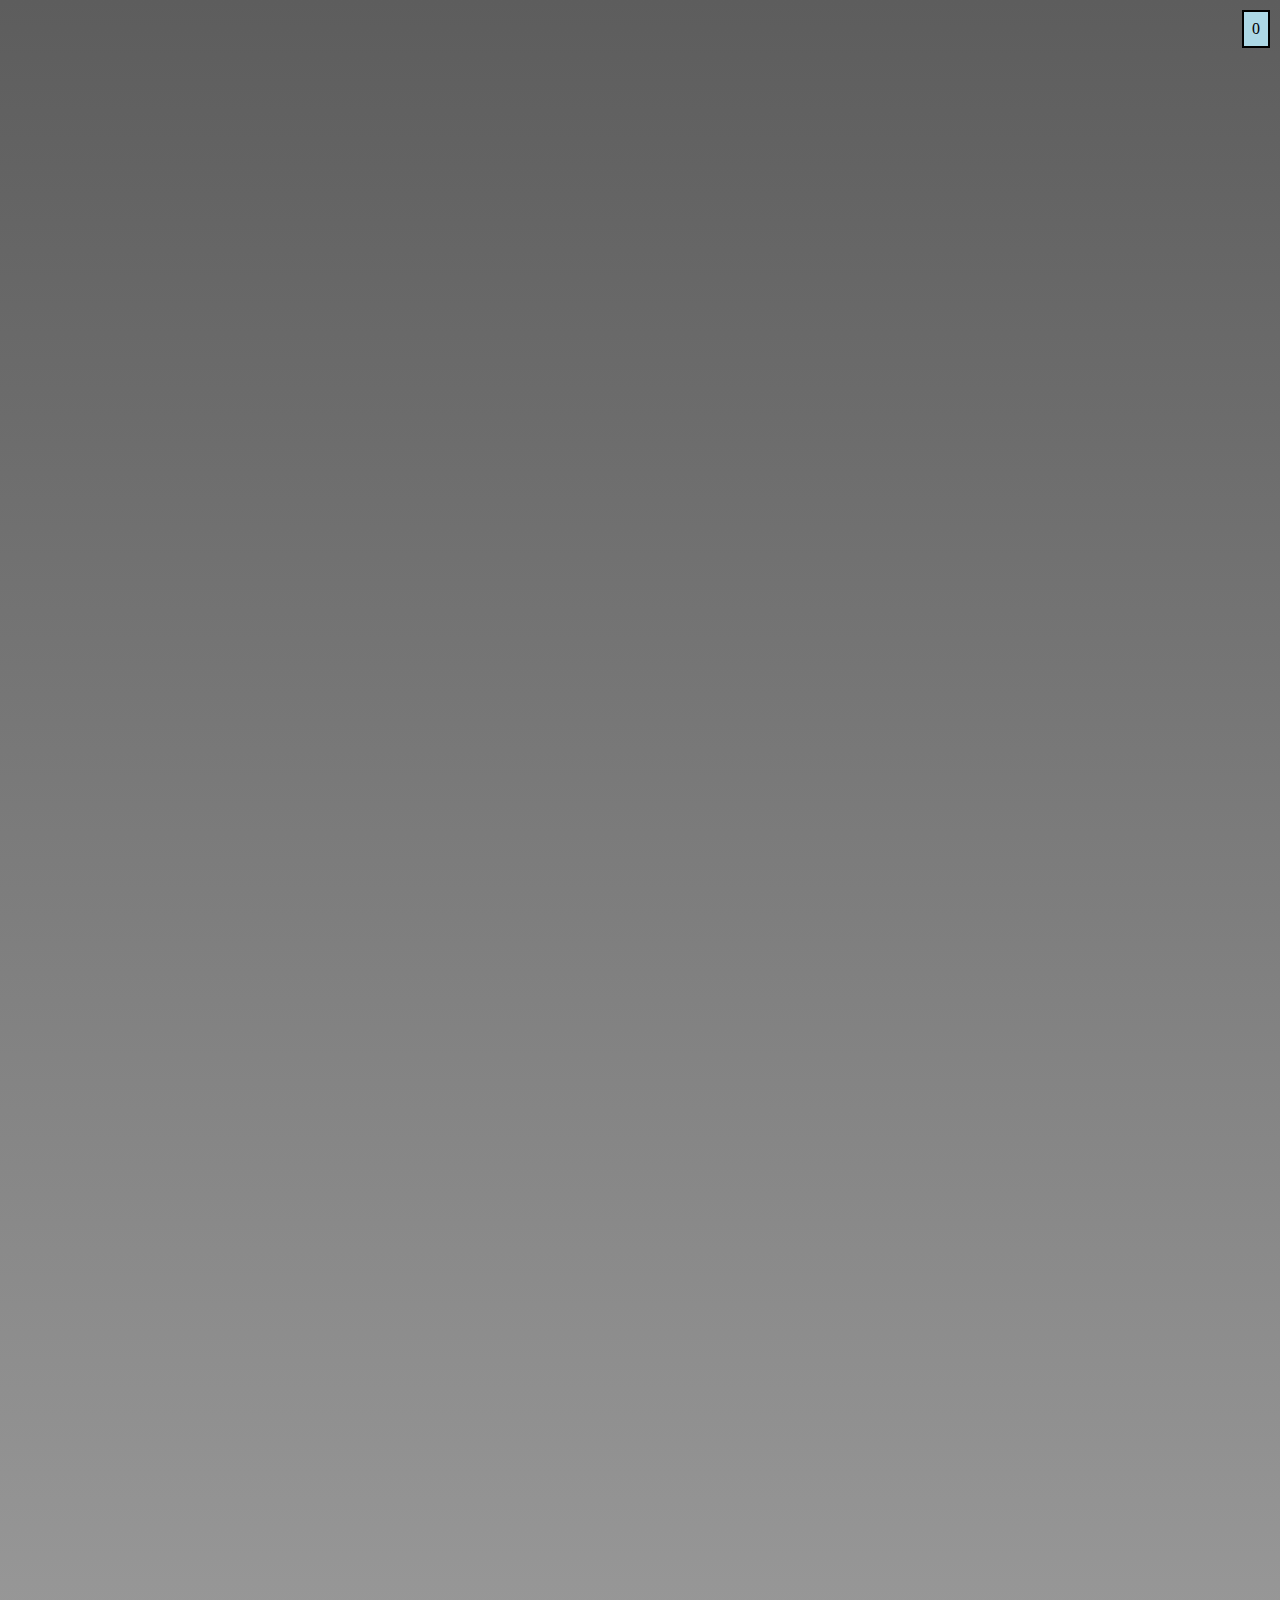
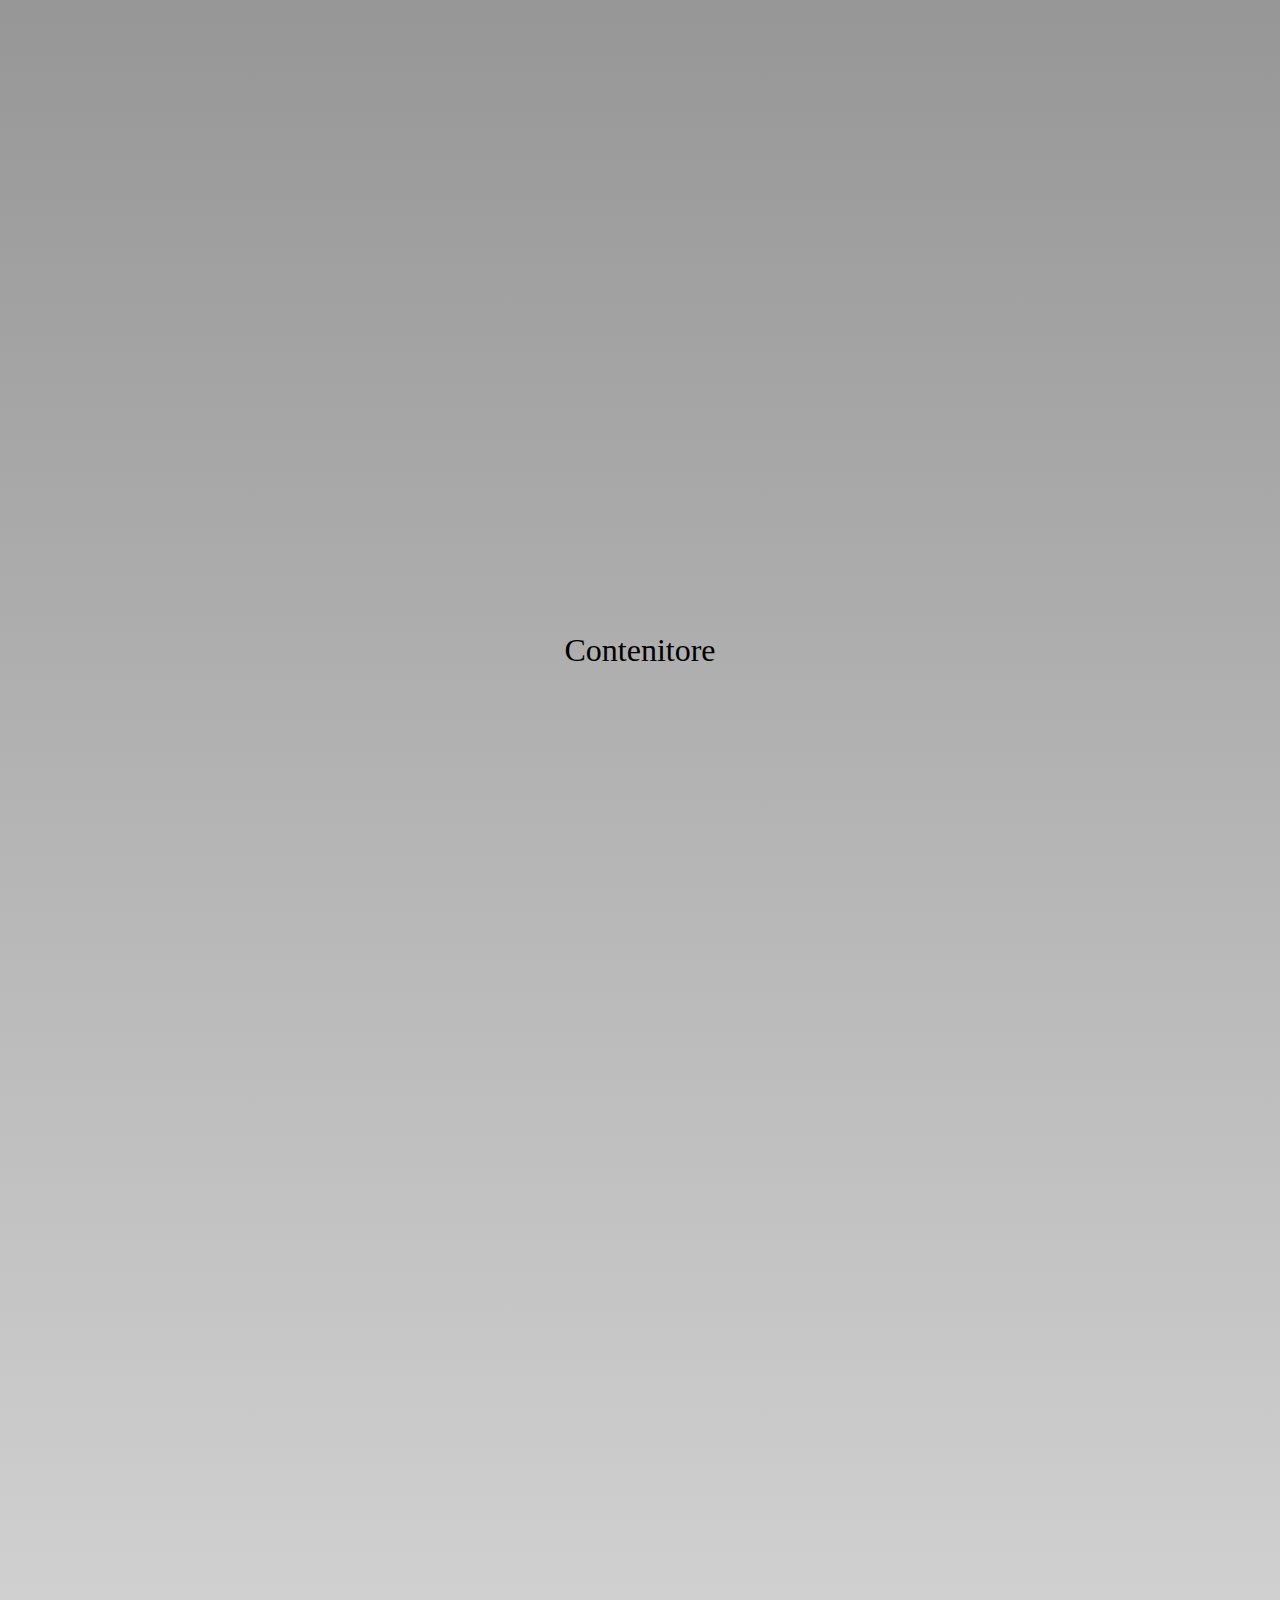
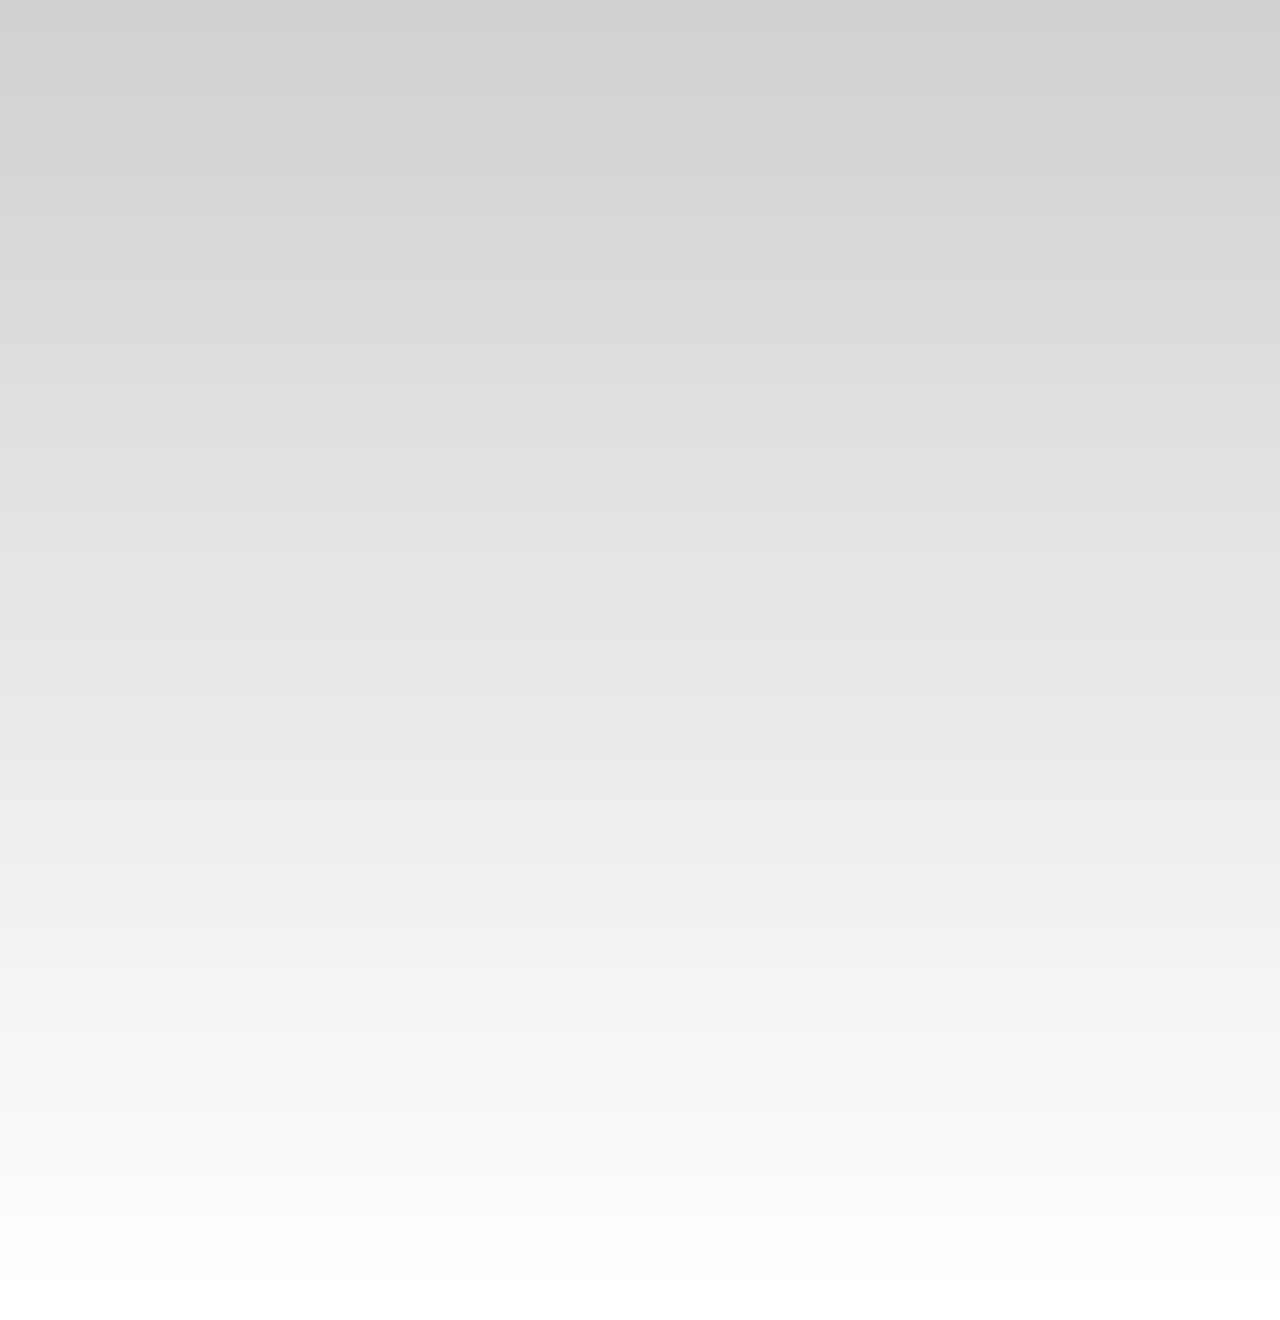
<file: prova clue counter/index.html>
<!DOCTYPE html>
<html lang="en">
<head>
  <meta charset="UTF-8">
  <meta name="viewport" content="width=device-width, initial-scale=1.0">
  <title>Point counter</title>
  <link rel="stylesheet" href="style.css">
</head>
<body>
  <span id="pointCounter">0</span>
  <div id="div" data-visited="false">Contenitore</div>
  <script type="module" src="script.js"></script>
  <script>
    // Chiamata per inizializzare il tracciamento dello scroll
    setupScroll();
  </script>
</body>
</html>
</file>
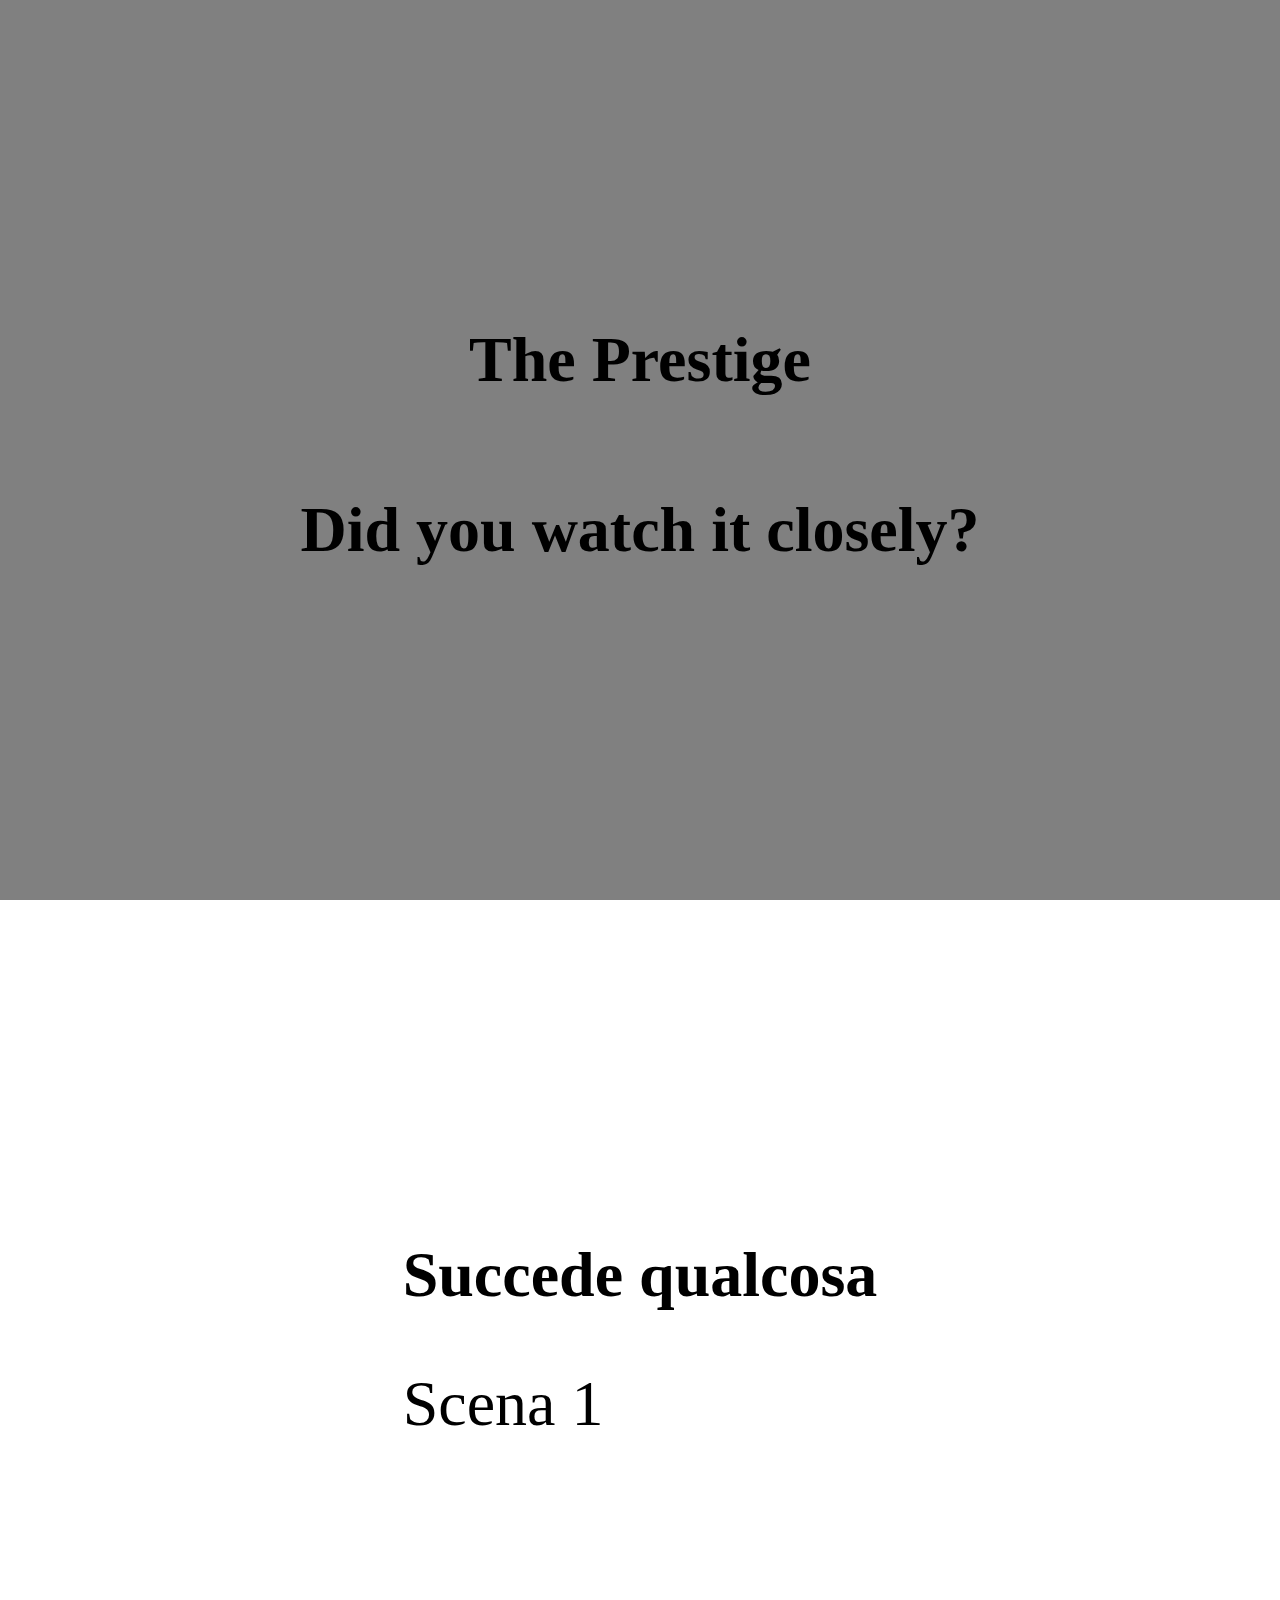
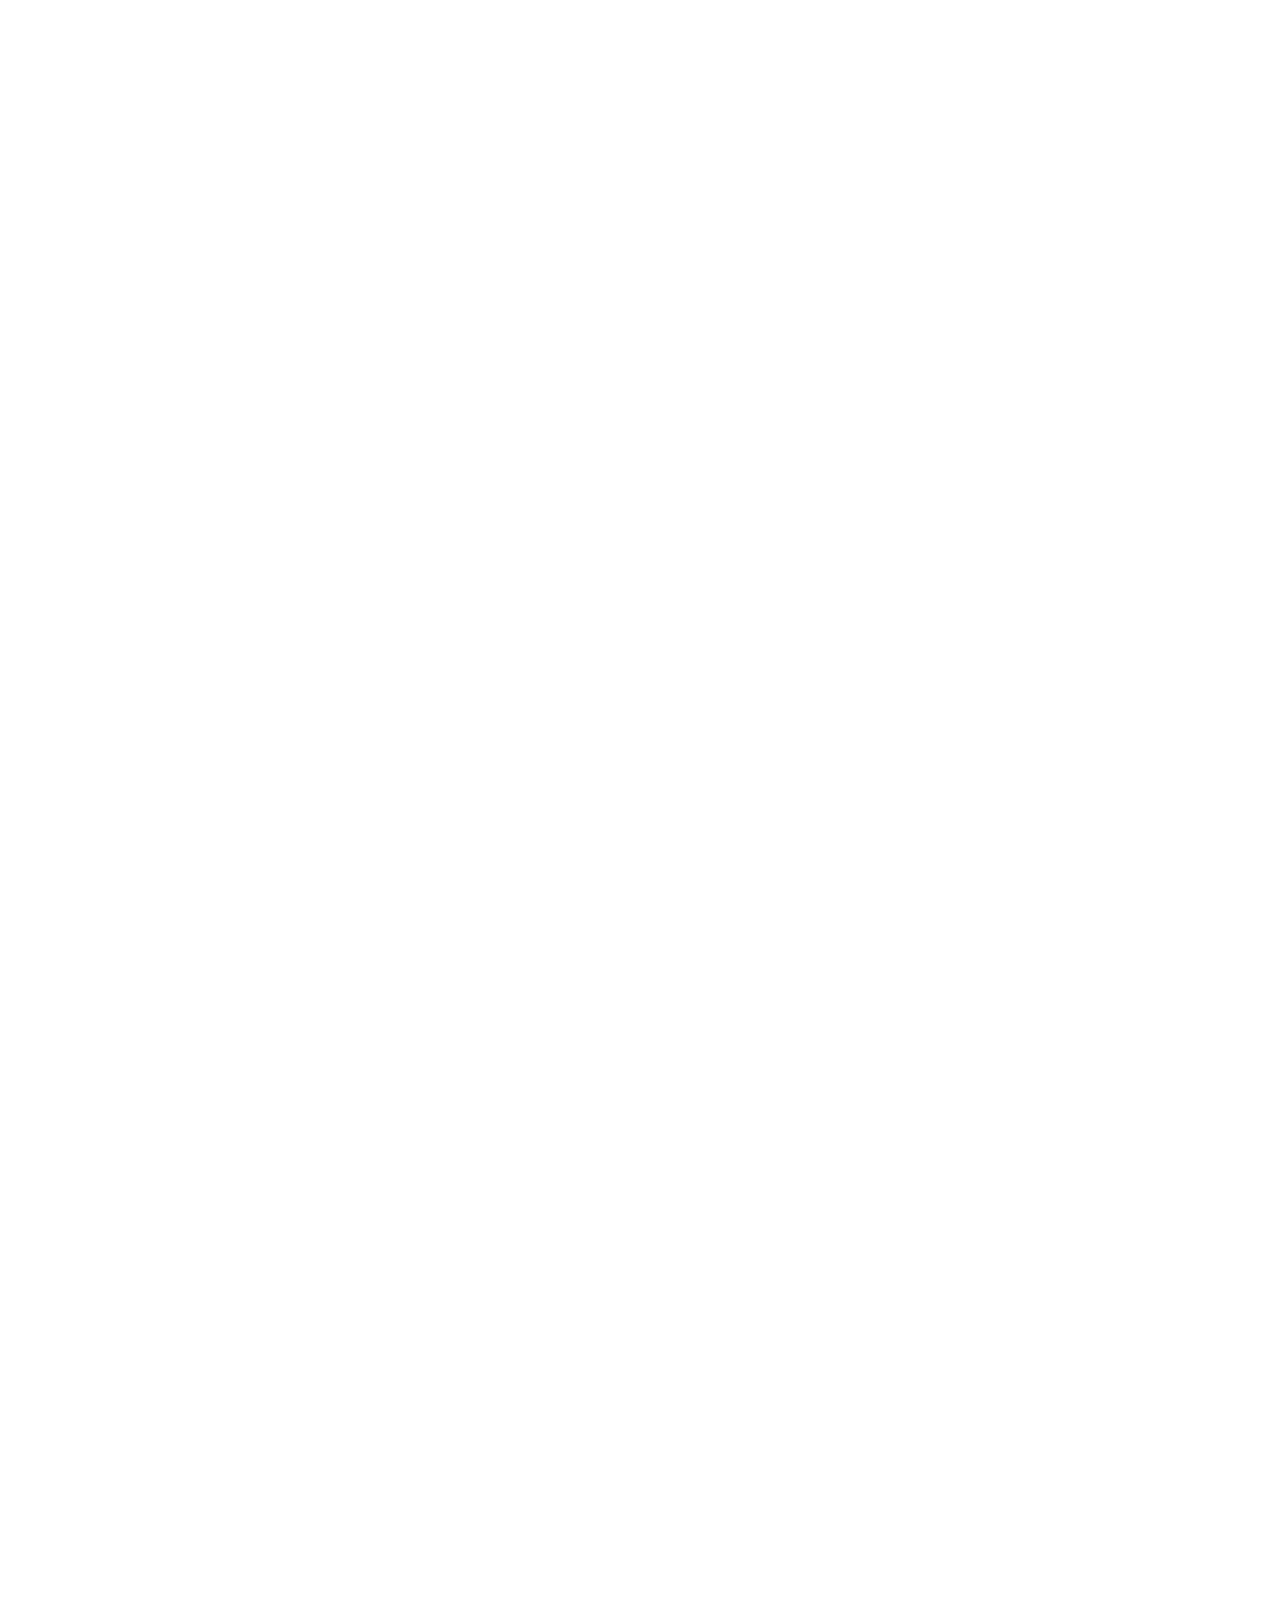
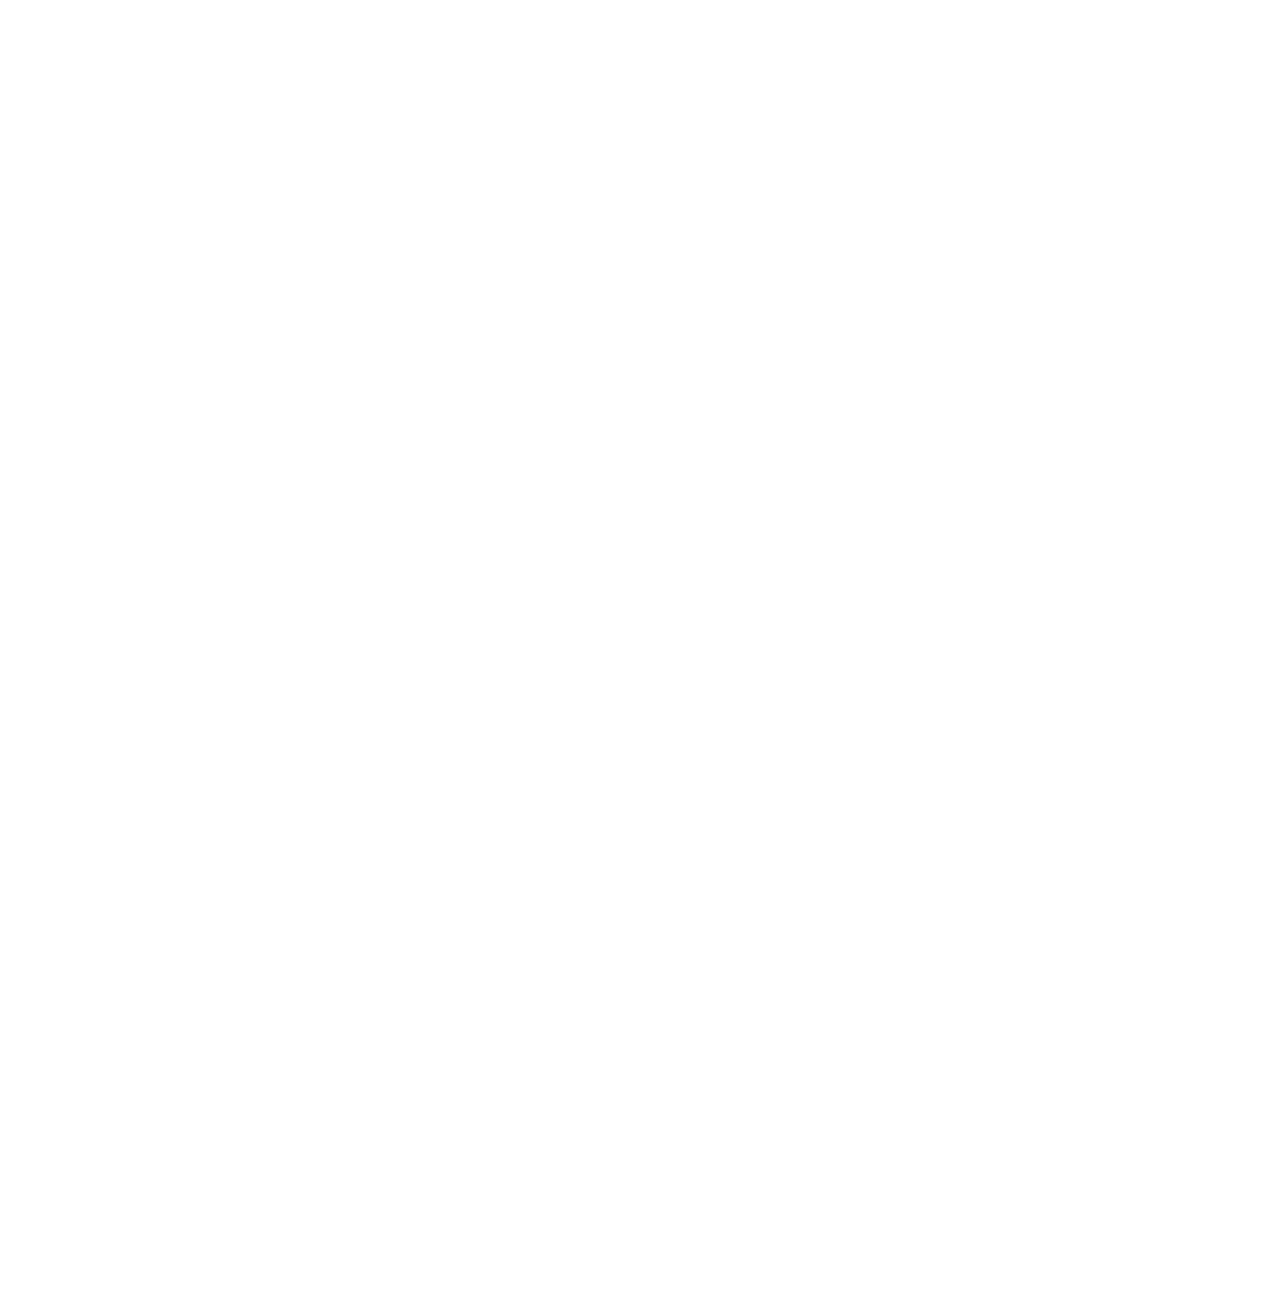
<file: PROVE UFFICIALI/erik/index.html>
<!DOCTYPE html>
<html lang="en">
<head>
    <meta charset="UTF-8">
    <meta name="viewport" content="width=device-width, initial-scale=1.0">
    <title>Document</title>
    <link rel="stylesheet" href="index.css">
    <!-- <script src="js/main.js"></script>  -->
  </head>
<body>
 
  <div class="line-container"> 
  
    <svg width="285" height="3007" viewBox="0 0 285 3007" fill="none">
      <path d="M163 159V948C164.167 955.833 164.9 975.5 158.5 991.5C150.5 1011.5 141.5 1031 131.5 1034.5C121.5 1038 116.5 1030.5 103 1014C89.4999 997.5 89.9999 1006 87.4999 1004.5C84.9999 1003 87.4999 999 85.9999 991.5C84.4999 984 89.4999 976.5 80.9999 948C72.4999 919.5 78.4999 928.5 87.4999 931C96.4999 933.5 107 952.5 126.5 951C146 949.5 157 970.5 156.5 982C156 993.5 154.5 1043.5 150.5 1053C146.5 1062.5 170.5 1085 185.5 1086C200.5 1087 215 1094 225 1079.5L188.325 1056L156.825 1090L146.729 1142.5C142.155 1162.77 137.135 1187.75 131.5 1218C125.5 1228.5 109.1 1253 91.5 1267L52 1284.5L16 1293V1303.5L26 1308.5L3.99995 1324L20 1339.5L171 1250.5L200.5 1128.5L179.5 1101L85.5 1133L77.5 1156.5L89 1169.5L77.5 1180L26 1232L20 1267L41.5 1308.5L85 1322L160 1350.5L216 1433.5L225 1536.5V1916.5V2245V3166.5" stroke="#1400FF" stroke-width="5" stroke-linecap="round"/>
      <path d="M81.8317 131.602L81.7913 131.776C81.5894 132.698 80.2167 132.449 80.358 131.514L81.8518 121.414C81.9797 120.552 81.1318 119.873 80.3109 120.176C78.992 120.667 77.7067 121.178 76.4551 121.69C76.3273 121.743 76.2398 121.865 76.2263 122.006C75.7082 129.024 74.7796 135.996 73.1041 142.879C73.03 143.176 73.3194 143.418 73.602 143.303C78.6017 141.251 84.2138 139.993 89.1529 142.112C84.2138 139.993 78.595 141.258 73.602 143.303C73.3194 143.418 73.03 143.176 73.1041 142.879C74.7594 136.043 75.9908 128.621 76.509 121.663C28.6586 141.46 28.921 176.747 87.6725 178.463C123.505 177.918 157.466 162.845 192.195 154.339C215.363 148.895 252.938 163.073 275.689 152.832C285.756 148.296 288.165 135.148 280.42 127.275C252.831 99.2482 193.817 134.993 150.549 156.465C149.23 157.118 148.2 155.2 149.466 154.447C182.216 135.067 210.915 121.023 245.981 112.599C246.539 112.464 246.909 111.946 246.855 111.374C243.531 76.551 250.085 42.8787 253.315 8.06926C253.369 7.46365 252.945 6.91859 252.346 6.82438C195.822 -2.28678 139.365 -1.14284 82.8074 3.68191C82.1883 3.73574 81.7173 4.28079 81.7576 4.89987C84.3954 46.5528 90.4718 87.3512 82.5988 127.8C82.5988 127.82 82.5988 127.84 82.5988 127.867" fill="black"/>
      </svg>
  
  </div>

</body>
 
<section class="one">
    <h1 class="scroll" data-rate=".4" data-direction="vertical">The Prestige</h1>
    <h2 class="subtitle">Did you watch it closely?</h2>
  </section>

 <section class="two">
    <h1 class="scroll" data-rate=".2" data-direction="vertical">Succede qualcosa</h1>
    <p>Scena 1</p>
  </section> 

<!--
<script>
let paths = document.querySelectorAll('svg path');

paths.forEach((path) => {
  let pathLength = path.getTotalLength();
  path.style.strokeDasharray = pathLength + ' ' + pathLength;
  path.style.strokeDashoffset = pathLength;

  window.addEventListener('scroll', () => {
    
    // quanto giù in percentuale stiamo scrollando
    var scrollPercentage = (document.documentElement.scrollTop + document.body.scrollTop) / (document.documentElement.scrollHeight - document.documentElement.clientHeight);
    
    // lunghezza per compensare i tratteggi
    var  drawLength = pathLength * scrollPercentage;

    // draw in reverse
    path.style.strokeDashoffset = pathLength - drawLength;
 
  });
});

</script> -->

<script>
  
  window.addEventListener('scroll', function() {
  let scrollPosition = window.scrollY;
  let pageHeight = document.documentElement.scrollHeight;
  let windowHeight = window.innerHeight;
  let halfPagePosition = pageHeight / 2 - windowHeight / 2;

  if (scrollPosition >= halfPagePosition) {
    // Il tuo codice da eseguire quando lo scroll raggiunge la metà della pagina
  
  let paths = document.querySelectorAll('svg path');
  
  paths.forEach((path) => {
    let pathLength = path.getTotalLength();
    path.style.strokeDasharray = pathLength + ' ' + pathLength;
    path.style.strokeDashoffset = pathLength;
  
// Calcola la percentuale di completamento del disegno
  let scrollPercentage = (scrollPosition - halfPagePosition) / (pageHeight - halfPagePosition);
  
  // Calcola la lunghezza del tratto da disegnare
  let drawLength = pathLength * scrollPercentage;

  // Disegna il tratto
  path.style.strokeDashoffset = pathLength - drawLength;

  });

  document.querySelector('.line-container').classList.add('show-line');
} else {
    // Il tuo codice da eseguire quando lo scroll è al di sopra della metà della pagina

    let paths = document.querySelectorAll('svg path');

    paths.forEach((path) => {
      path.style.strokeDashoffset = path.getTotalLength();
    });

    document.querySelector('.line-container').classList.remove('show-line');
  }
});
  </script>

</body>
</html>
</file>
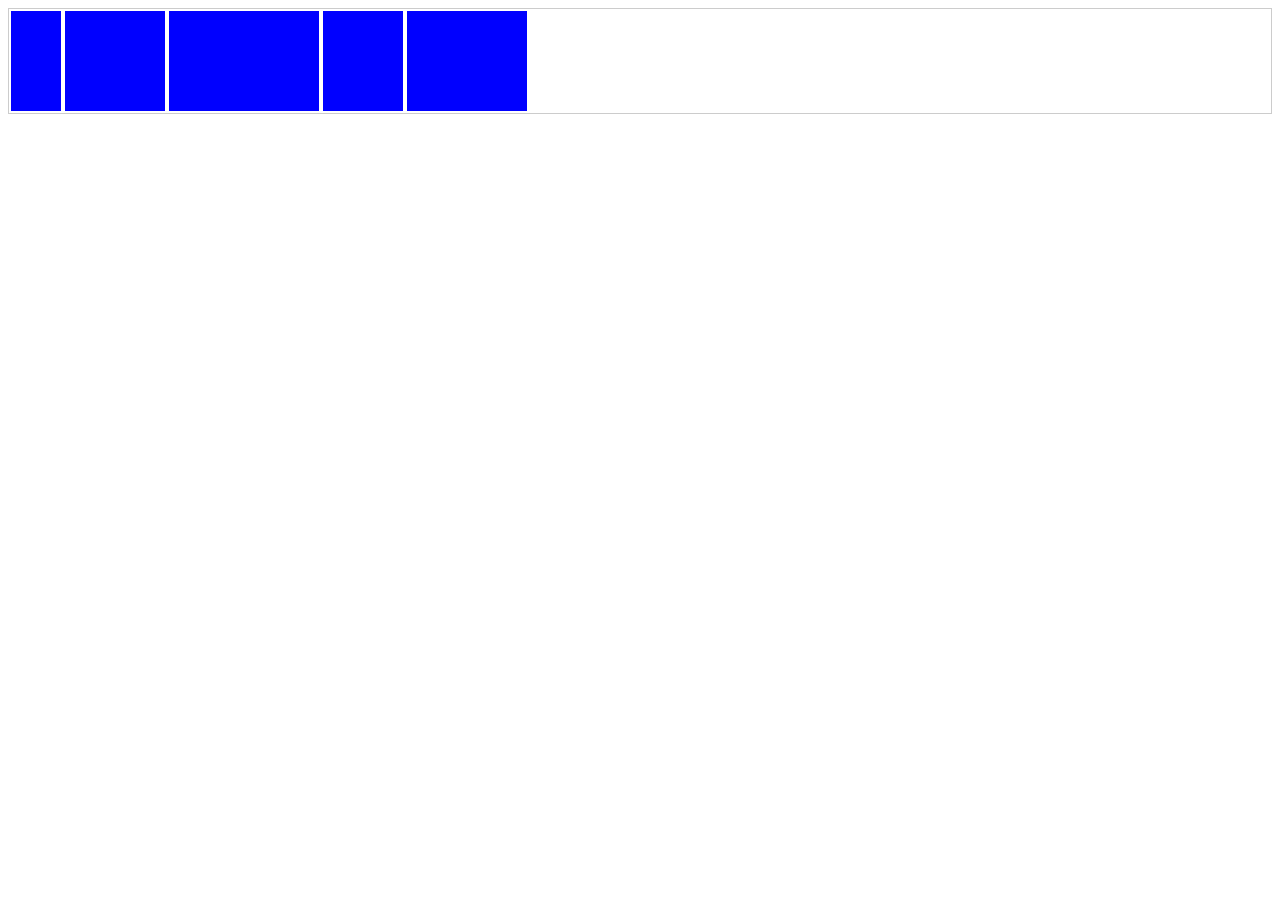
<file: prova.html>
<!DOCTYPE html>
<html>
<head>
  <title>Rettangoli in orizzontale</title>
  <style>
    #contenitore {
      display: flex;
      flex-direction: row; /* Imposta la direzione della flessione orizzontalmente */
      border: 1px solid #ccc;
      overflow-x: auto; /* Permette lo scroll orizzontale se i rettangoli superano la larghezza del contenitore */
    }

    .rettangolo {
      width: 20px;
      height: 100px; /* Altezza base per i rettangoli */
      margin: 2px;
      background-color: blue;
      flex-shrink: 0; /* Impedisce ai rettangoli di restringersi */
    }
  </style>
</head>
<body>
  <div id="contenitore"></div>

  <script>
    // Supponiamo che tu abbia un array di valori nel dataset
    const dataset = [5, 10, 15, 8, 12]; // Esempio di dati

    const contenitore = document.getElementById('contenitore');

    // Creiamo rettangoli basati sui valori nel dataset
    dataset.forEach(function(valore) {
      const rettangolo = document.createElement('div');
      rettangolo.classList.add('rettangolo');
      rettangolo.style.width = valore * 10 + 'px'; // Imposta la larghezza basata sul valore nel dataset
      contenitore.appendChild(rettangolo);
    });
  </script>
</body>
</html>
</file>
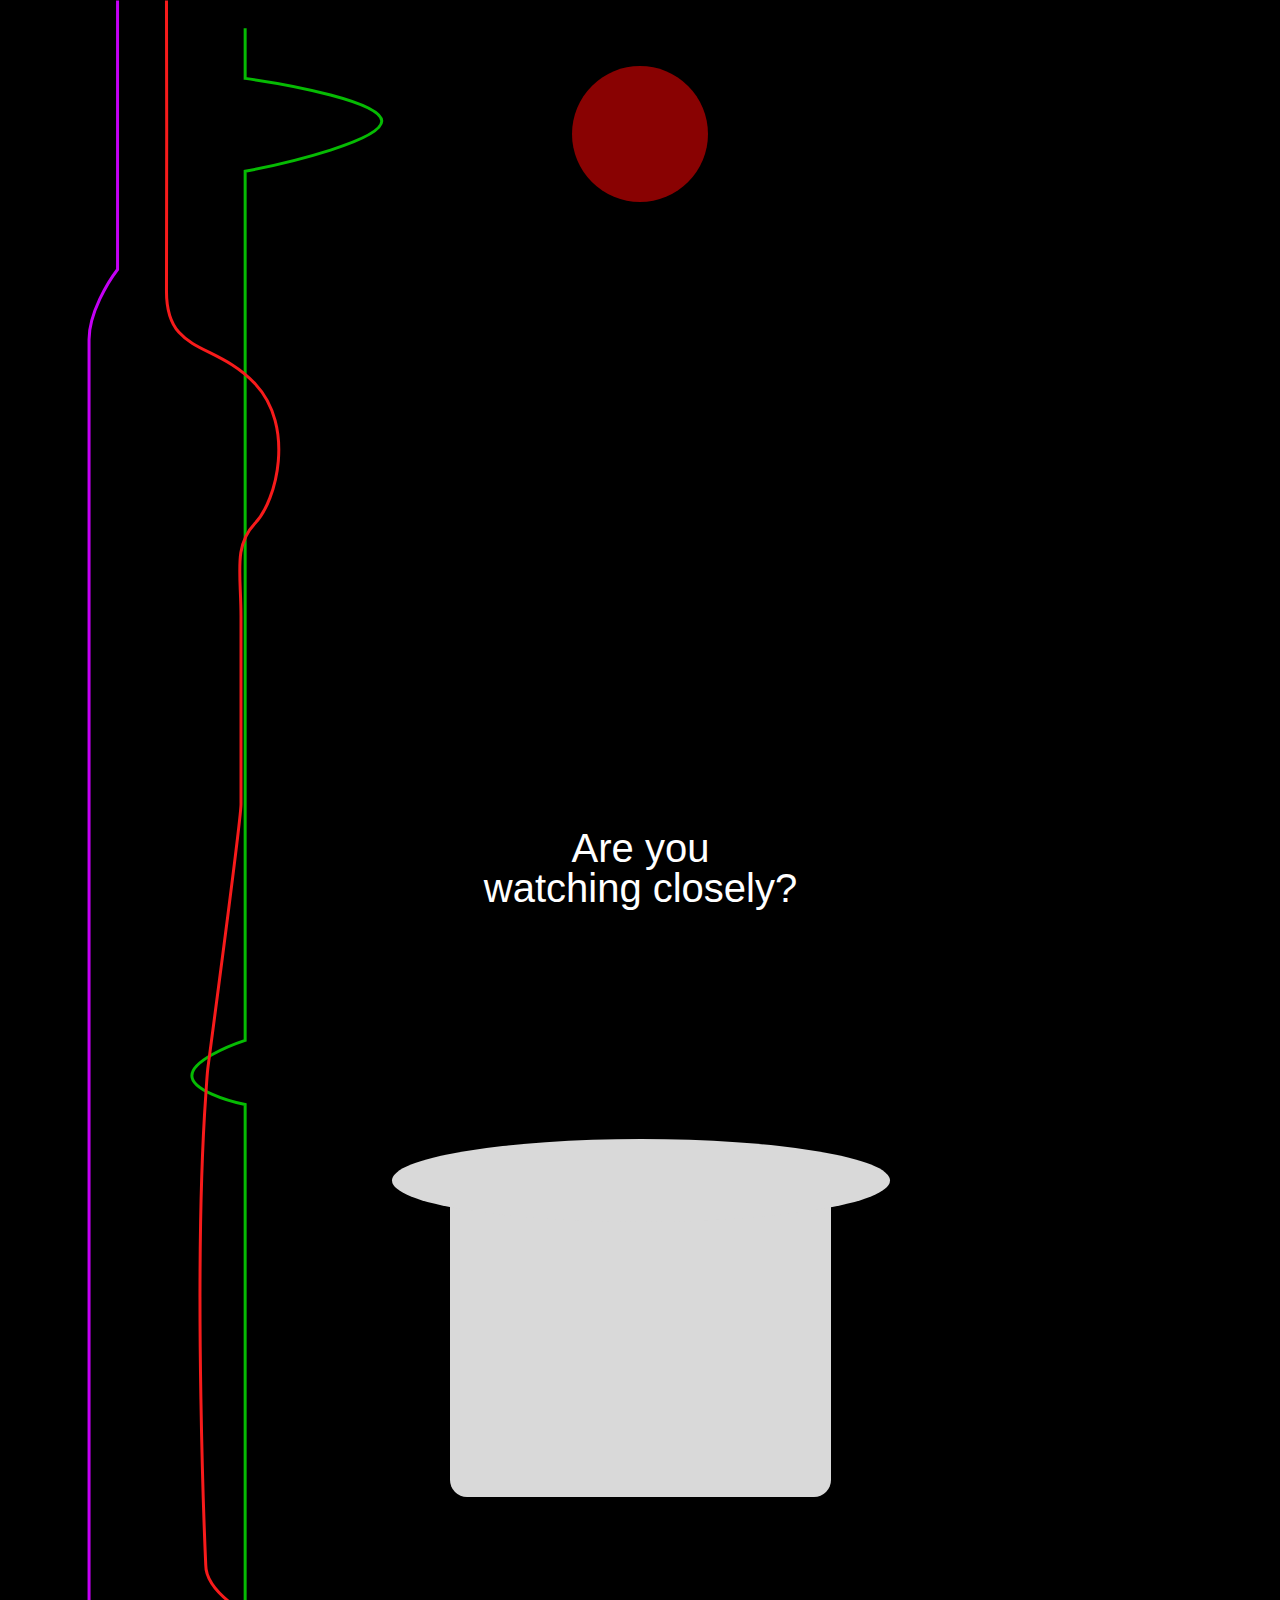
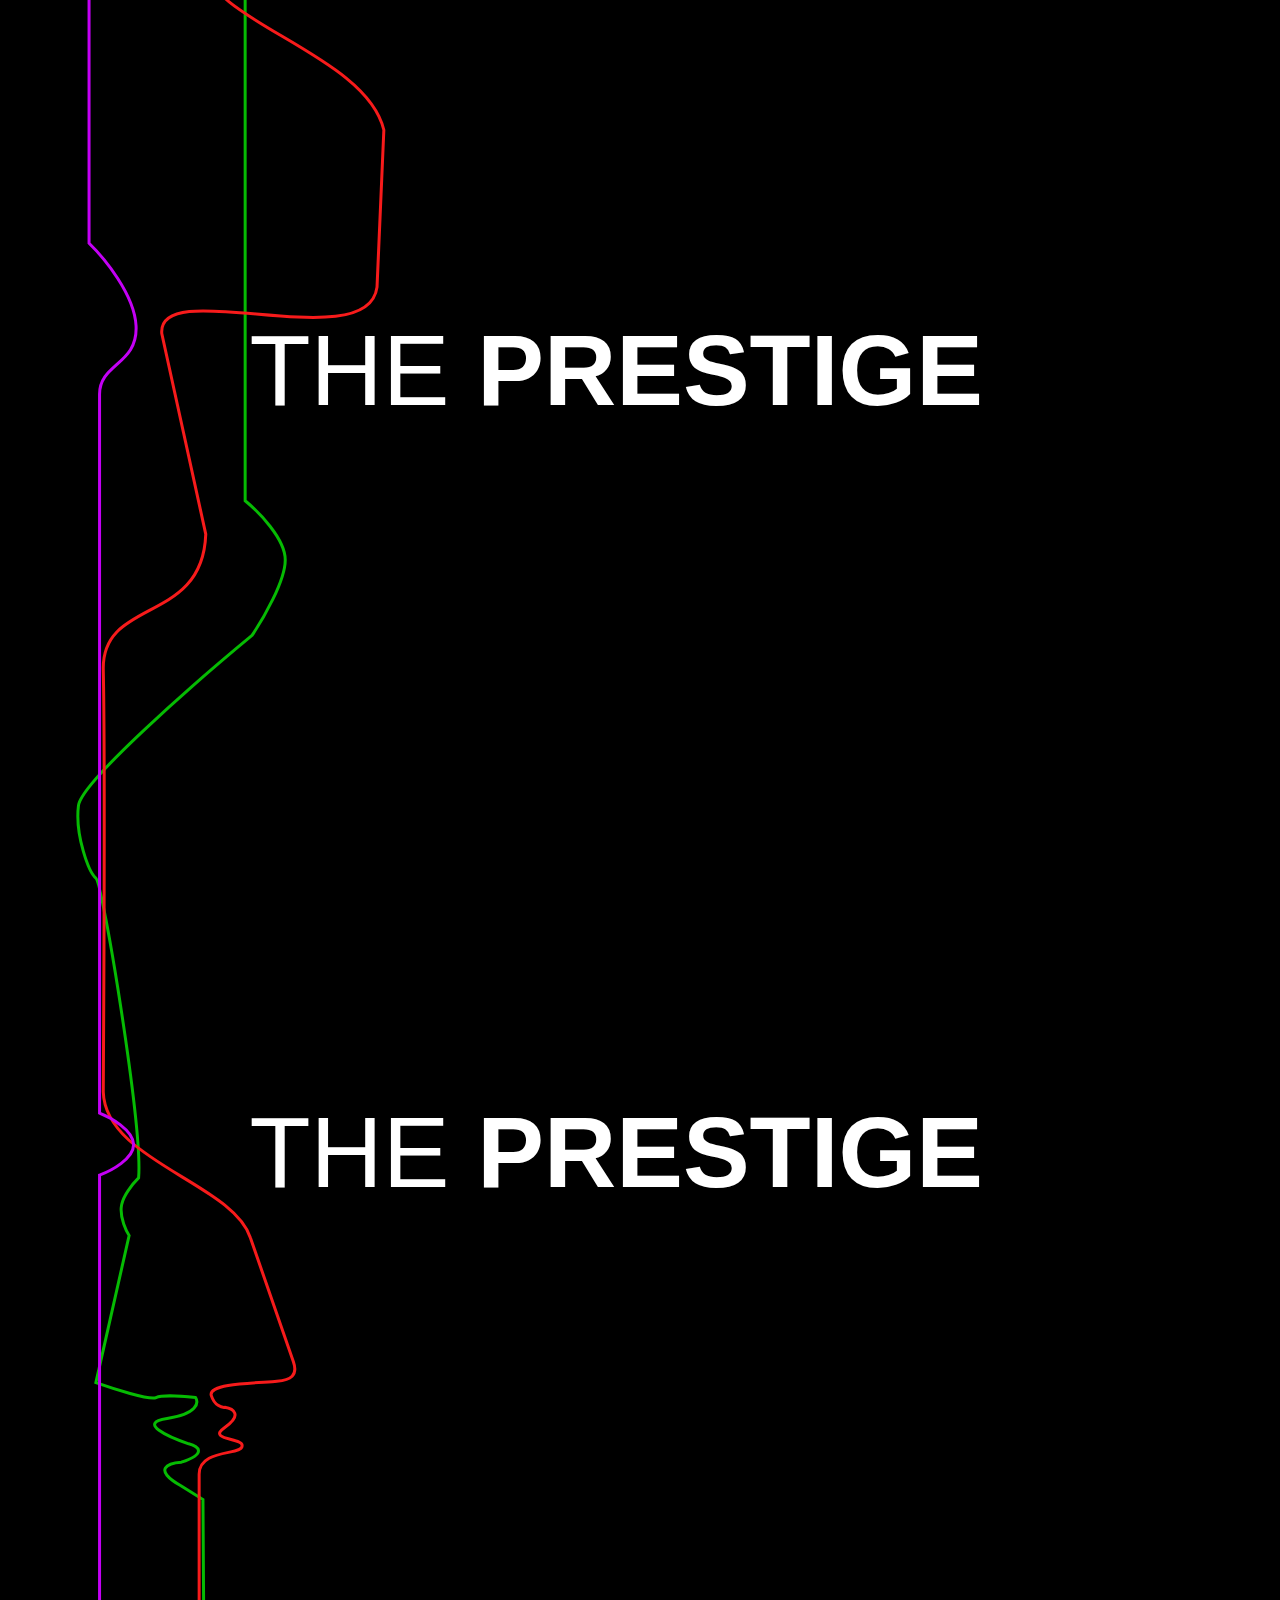
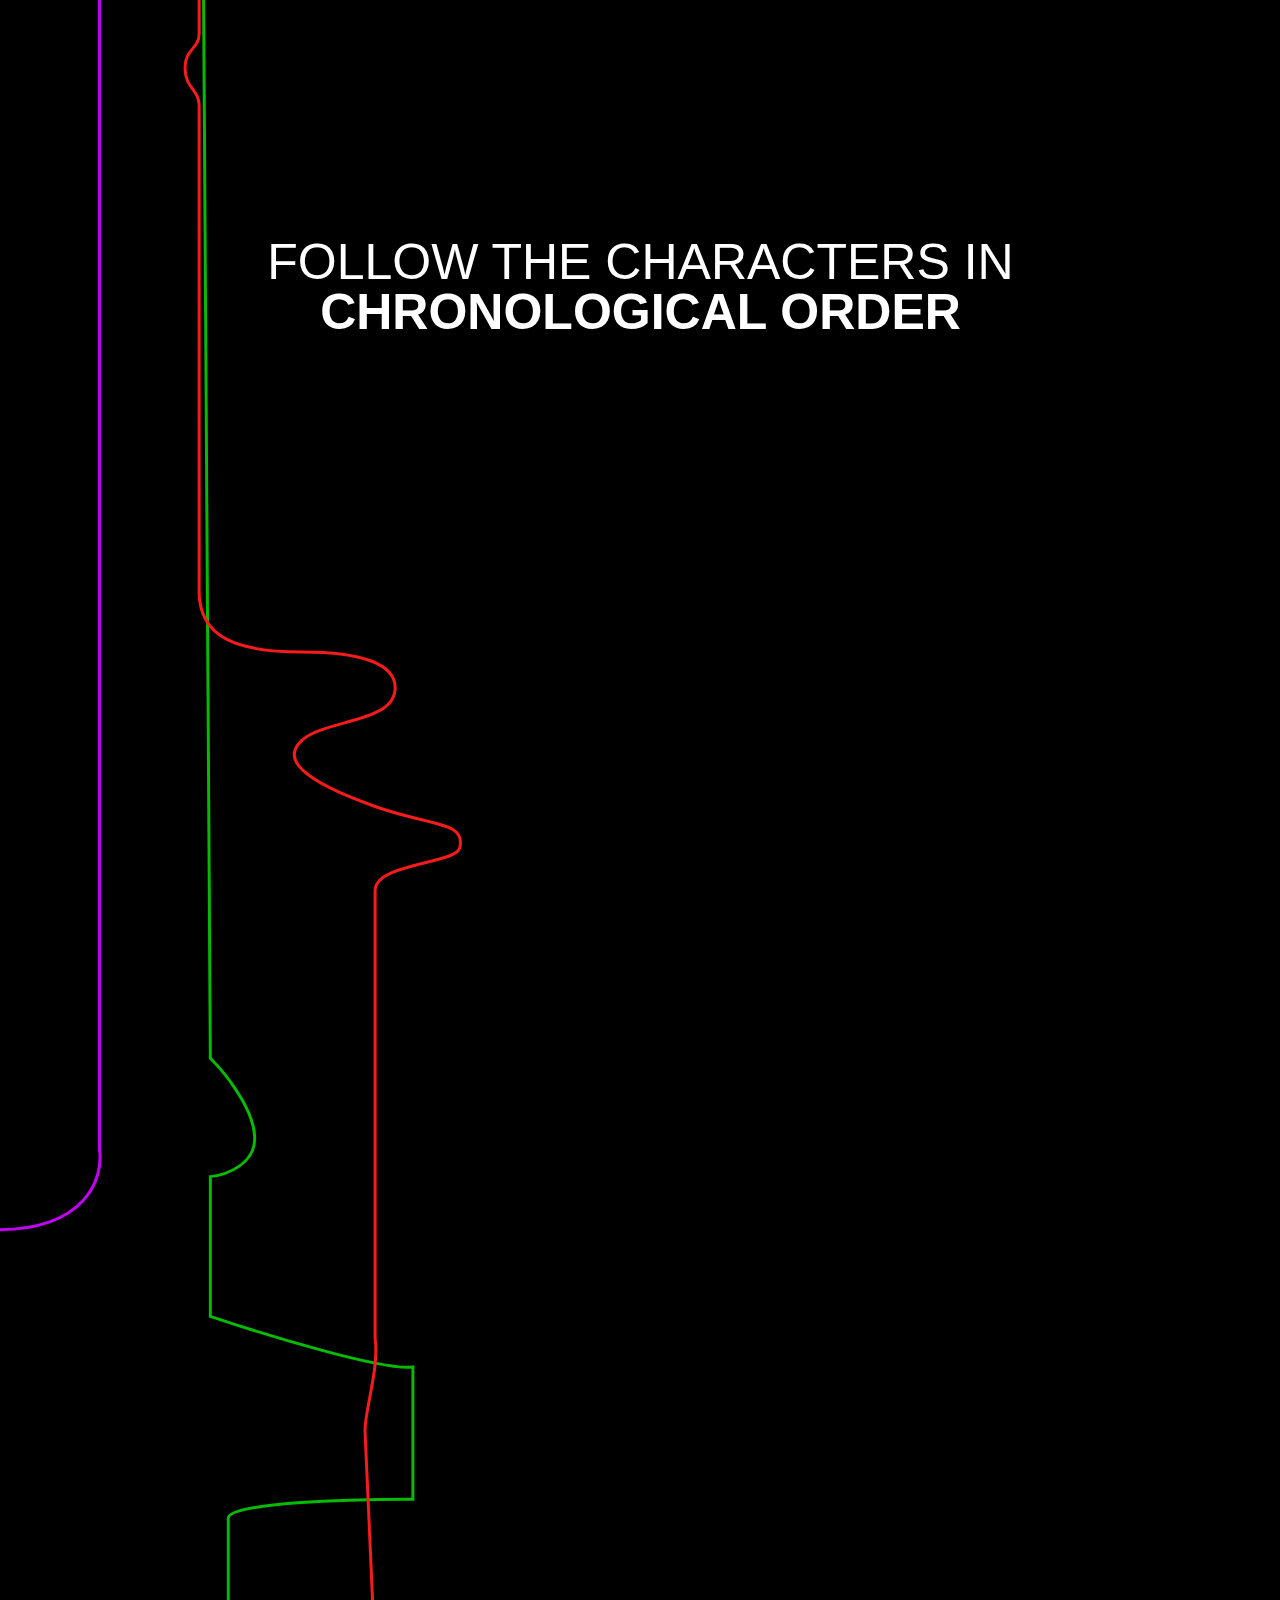
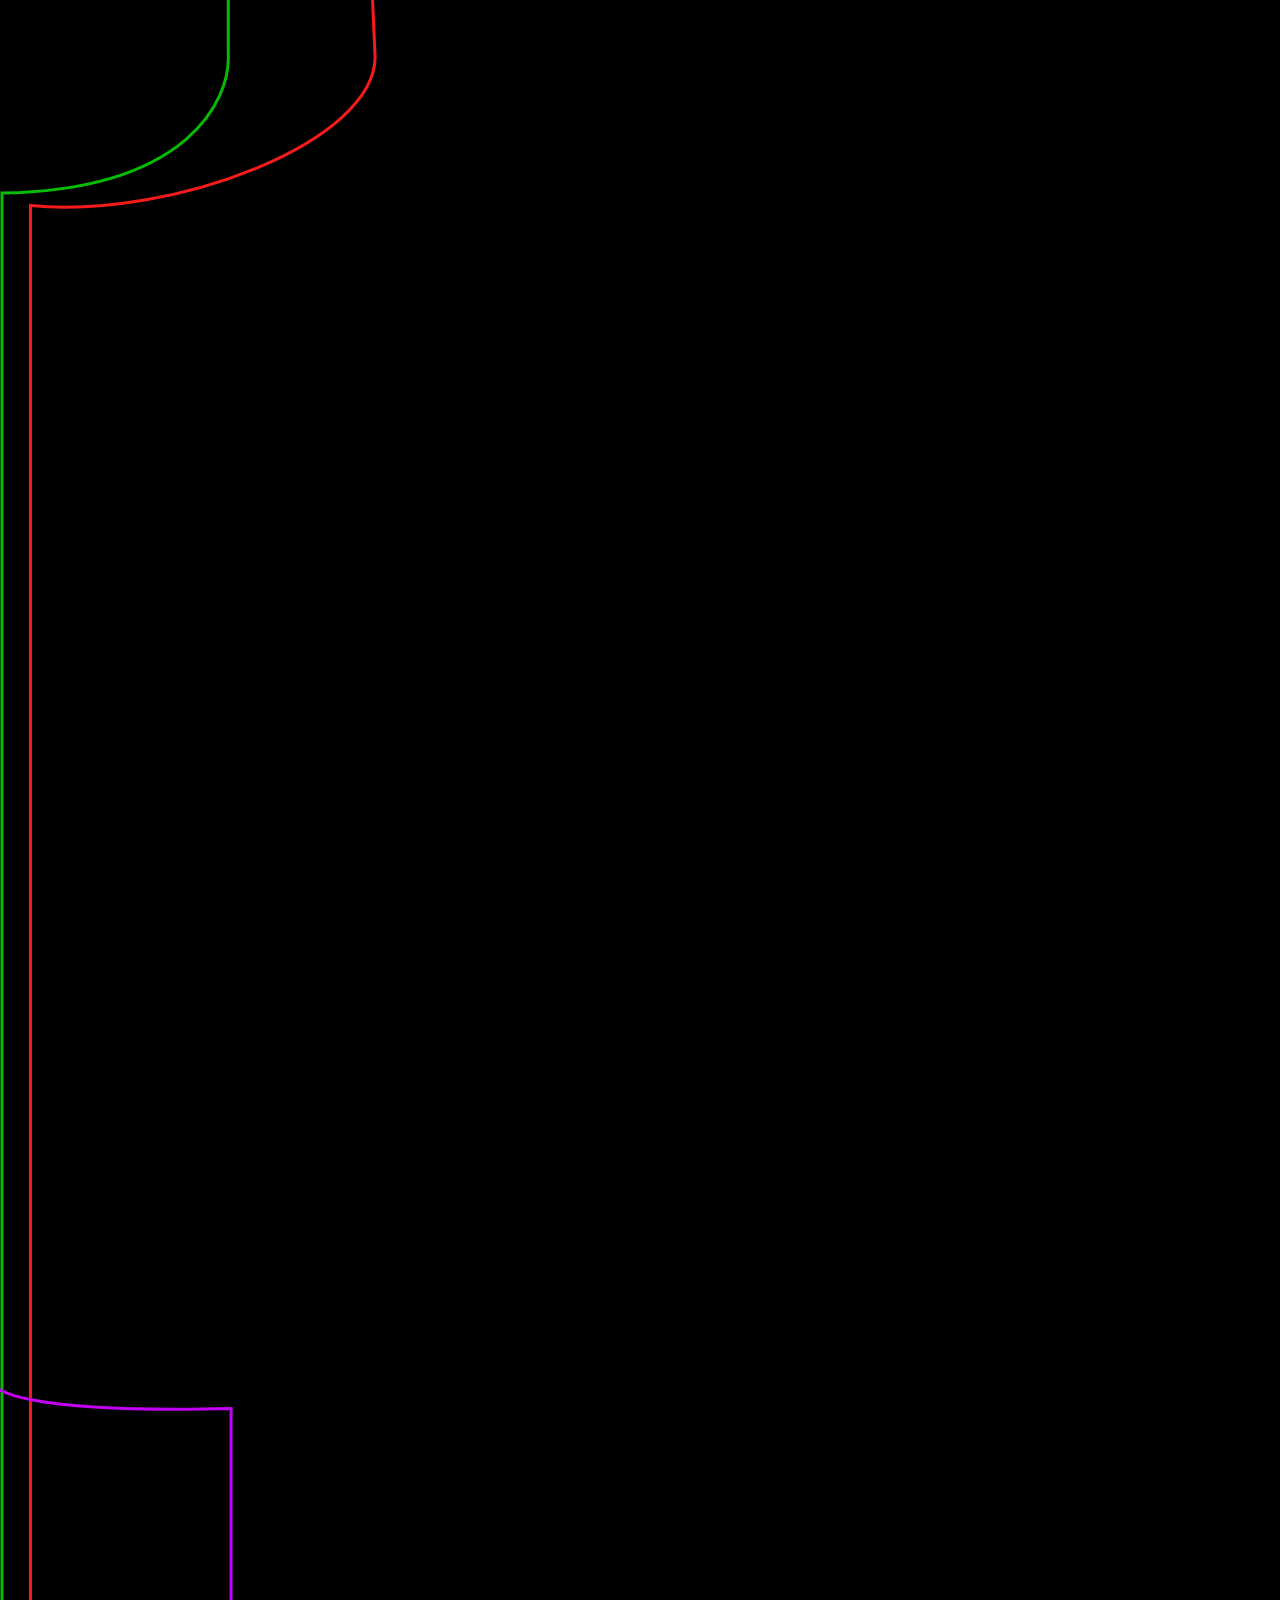
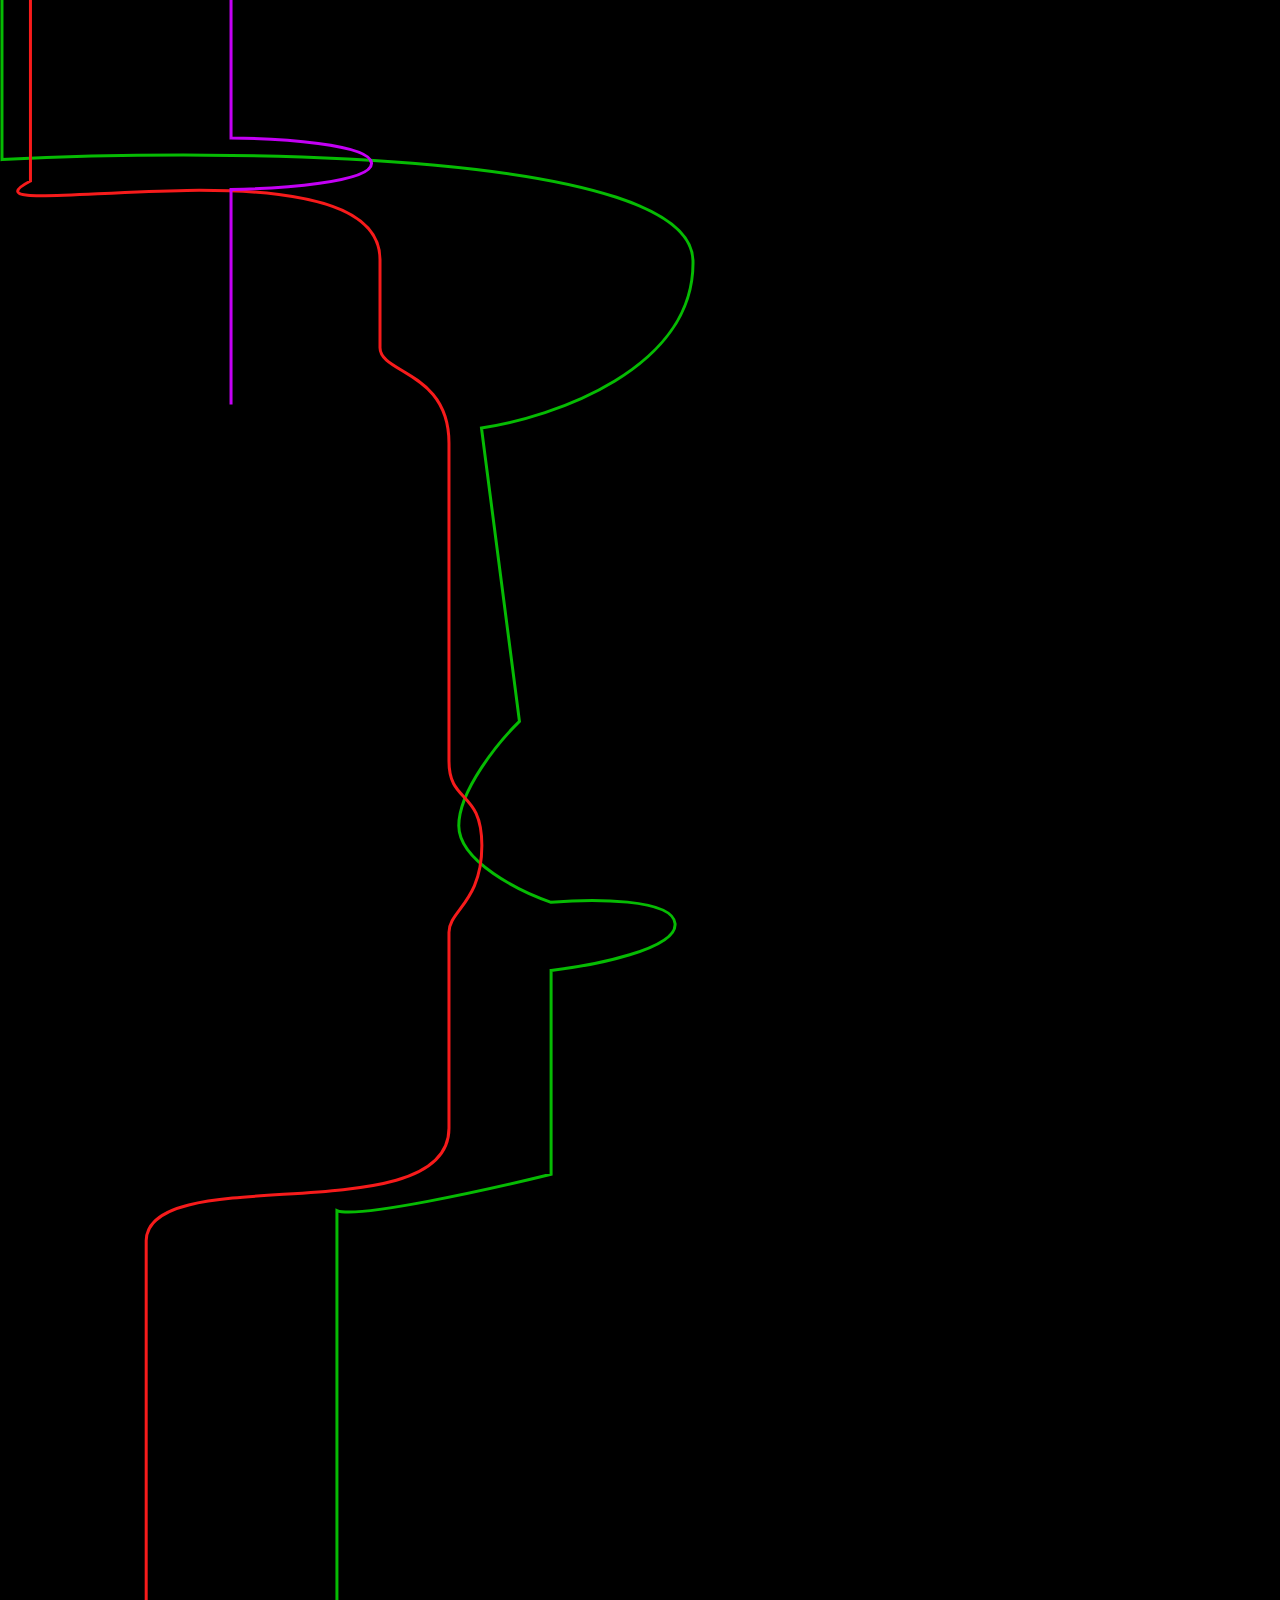
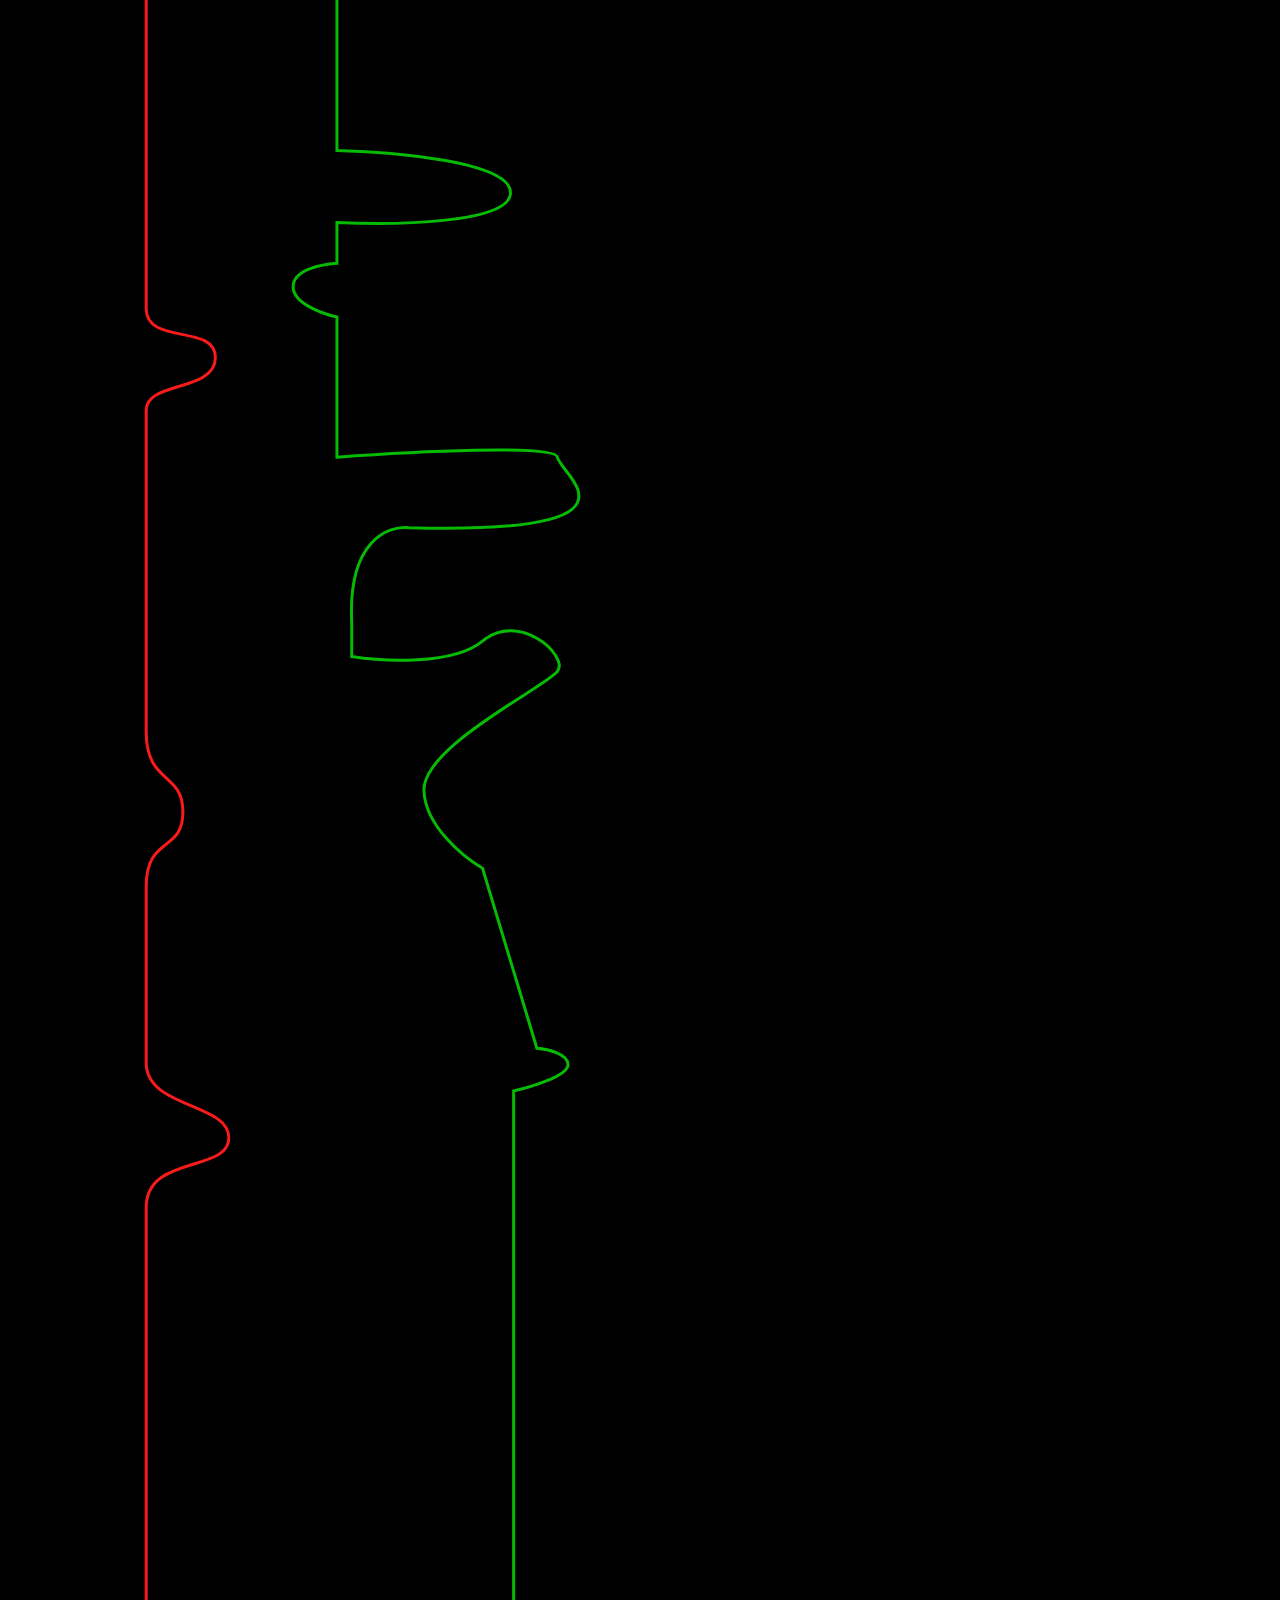
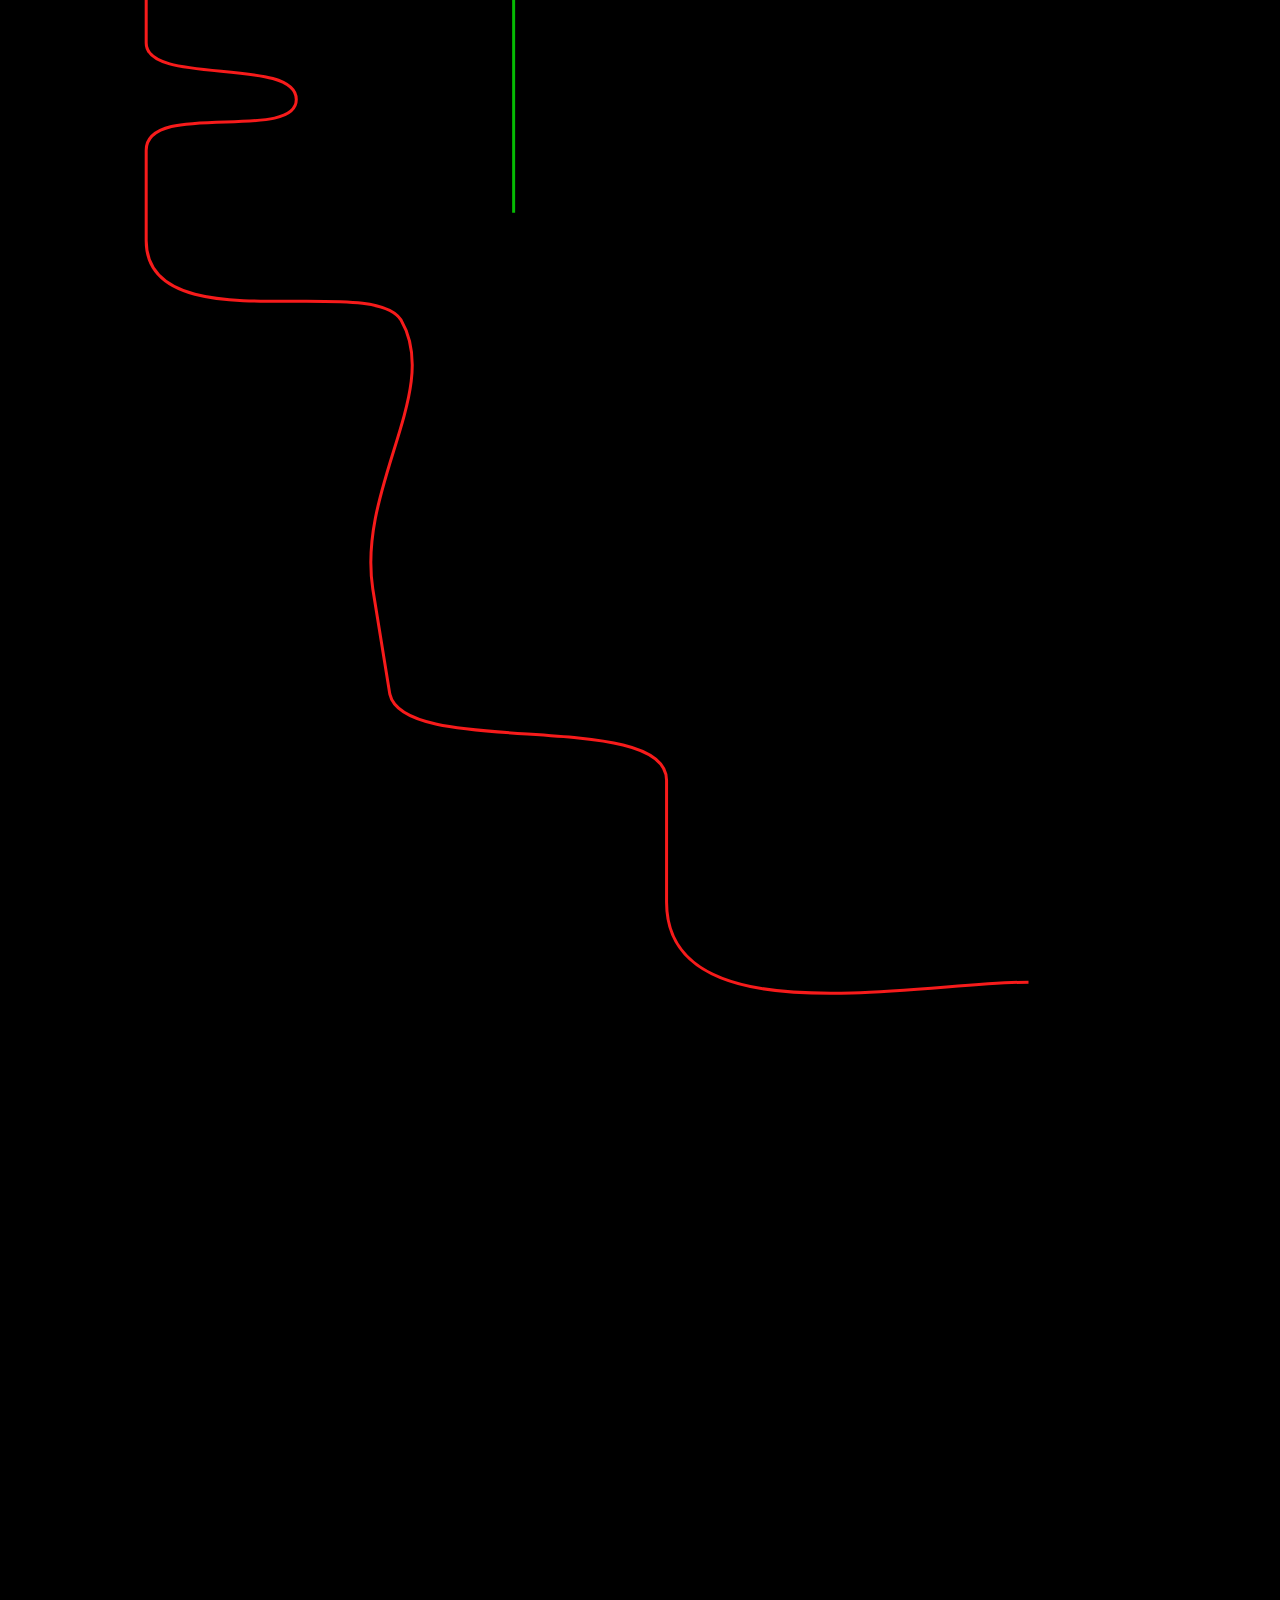
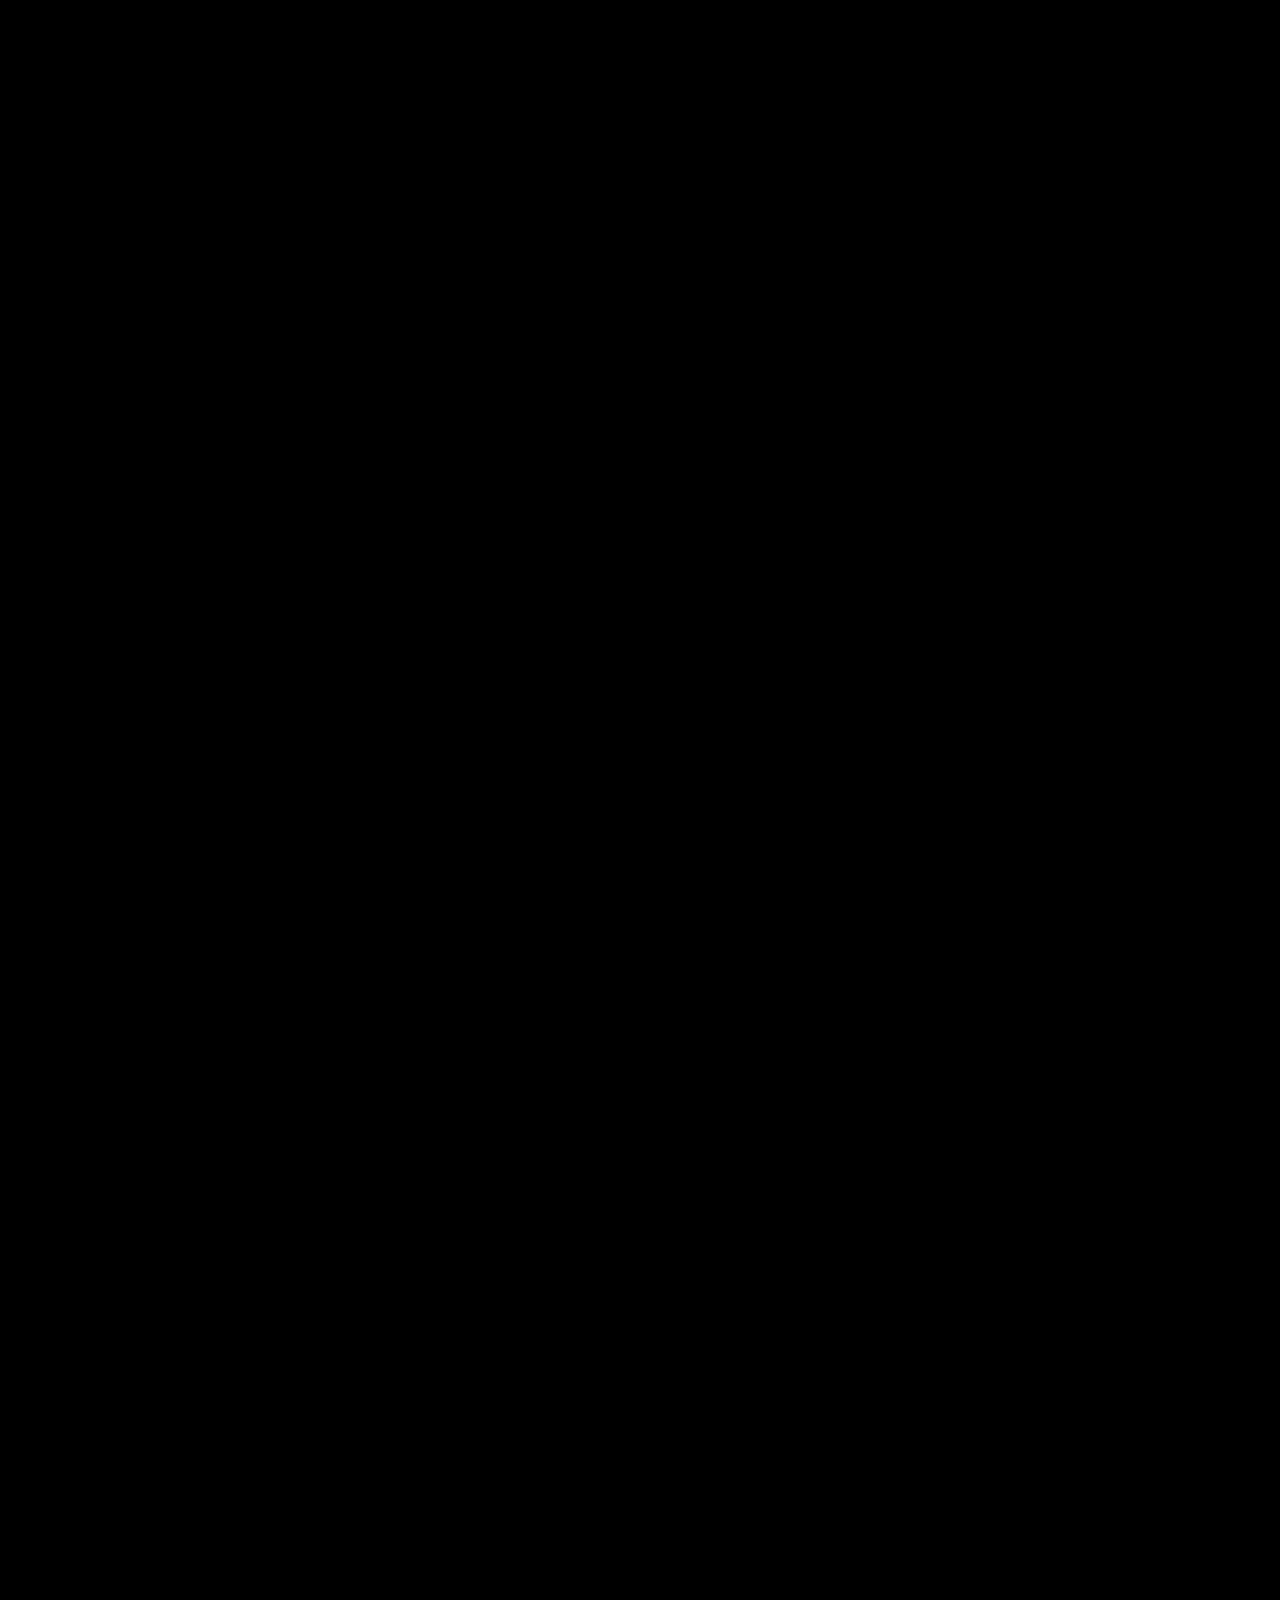
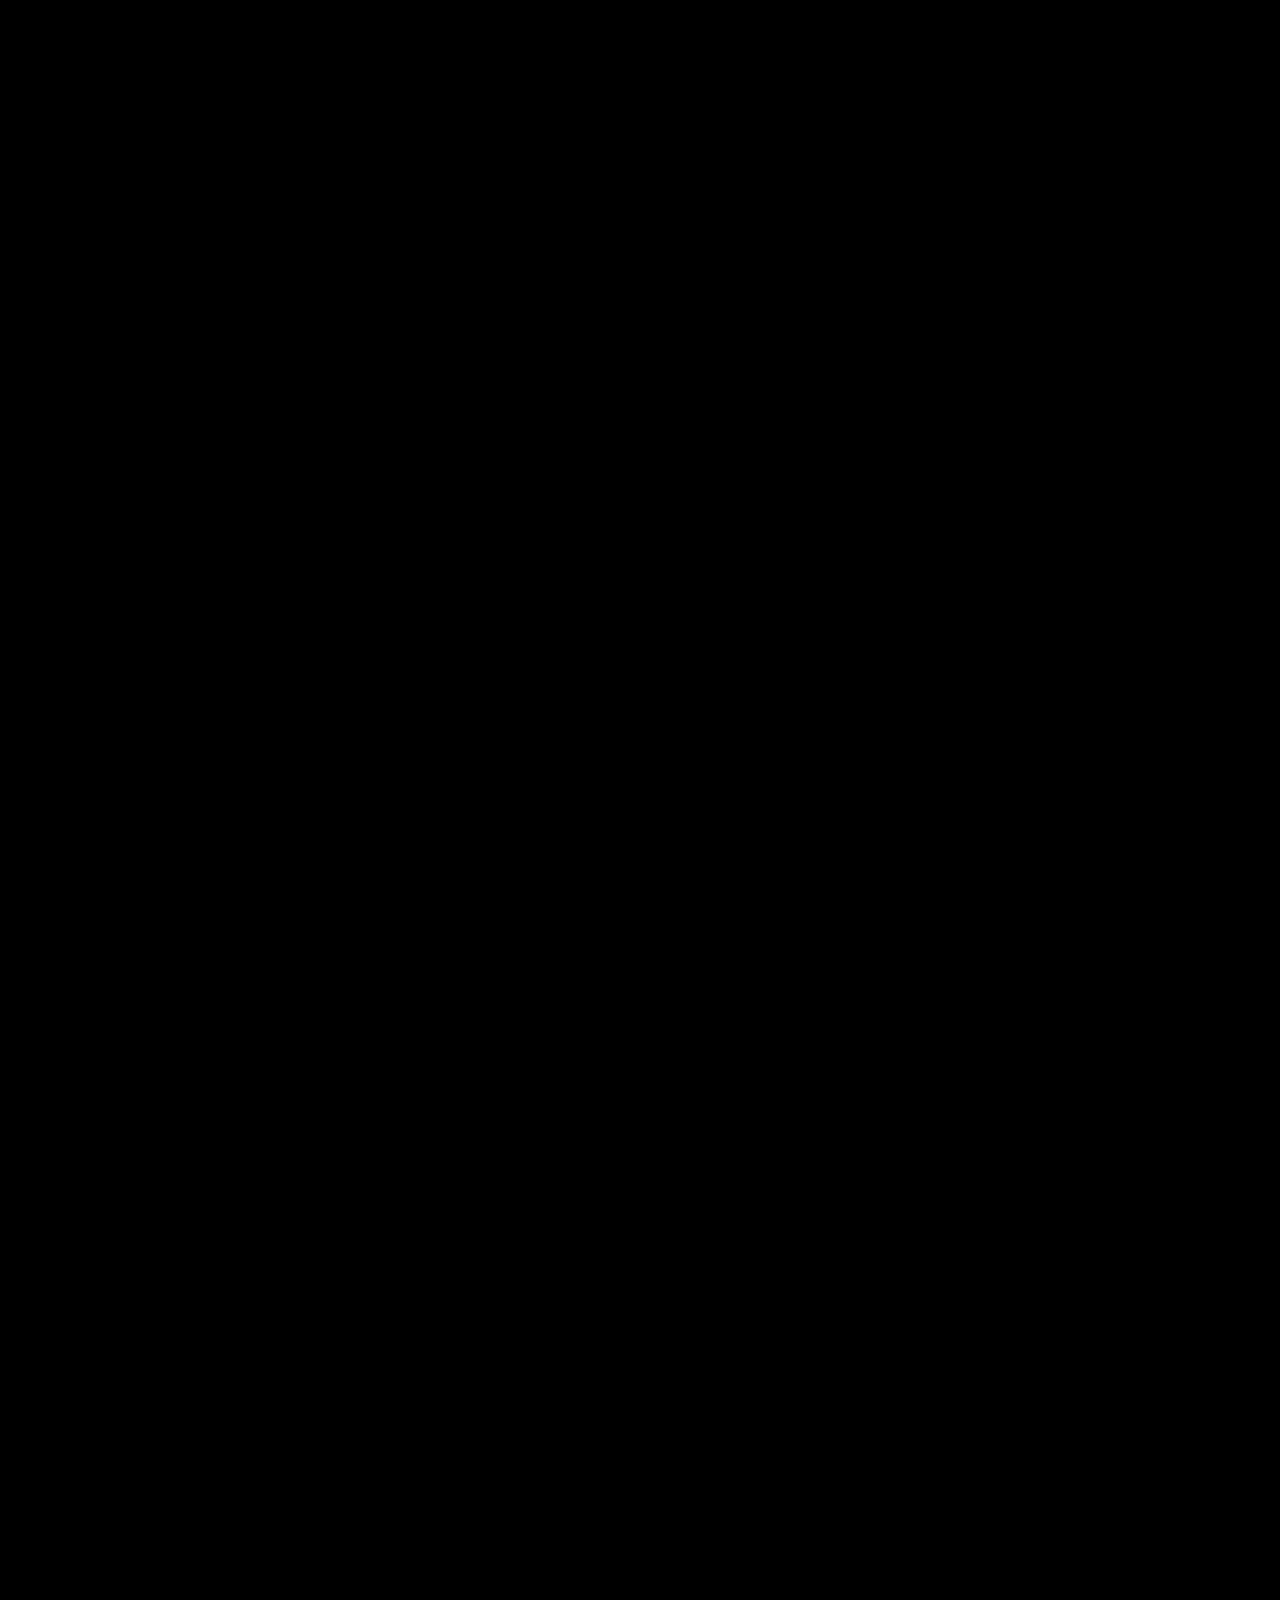
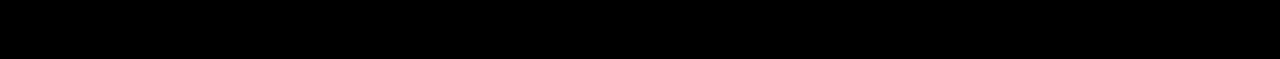
<file: PROVE UFFICIALI/nika/nuovo.html>
<!DOCTYPE html>
<html lang="en">
  <head>
    <meta charset="UTF-8" />
    <meta http-equiv="X-UA-Compatible" content="IE=edge" />
    <meta name="viewport" content="width=device-width, initial-scale=1.0" />
   
    <link rel="stylesheet" href="./style.css" />
    <script src="javascript.js" defer></script>
    <script src="https://cdnjs.cloudflare.com/ajax/libs/gsap/3.9.1/gsap.min.js"></script>

    <style>
      a,
      button,
      input,
      select,
      h1,
      h2,
      h3,
      h4,
      h5,
      * {
        margin: 0;
        padding: 0;
        border: none;
        text-decoration: none;
        appearance: none;
        background: none;

        -webkit-font-smoothing: antialiased;
      }
    </style>
    <title>Document</title>
  </head>
  <body>
    <div class="frame-6">
      <div class="are-you-watching-closely">
        <span>
          <span class="are-you-watching-closely-span"></span>
            Are you
            <br />
            watching closely?
          </span>
        </span>
      </div>
      <div class="ball"></div>
      <h1 class="the-prestige">
        <span>
          <span class="the-prestige-span">THE</span>
          <span class="the-prestige-span2">PRESTIGE</span>
        </span>
      </h1>
      <div class="the-prestige2">
        <span>
          <span class="the-prestige-2-span">THE</span>
          <span class="the-prestige-2-span2">PRESTIGE</span>
        </span>
      </div>
      <div class="follow-the-characters-in-chronological-order">
        <span>
          <span class="follow-the-characters-in-chronological-order-span">
            FOLLOW THE CHARACTERS IN
          </span>
          <span class="follow-the-characters-in-chronological-order-span2">
            CHRONOLOGICAL ORDER
          </span>
        </span>
      </div>
      <p
        class="two-friends-and-fellow-magicians-become-bitter-enemies-after-a-sudden-tragedy-as-they-devote-themselves-to-this-rivalry-they-make-sacrifices-that-bring-them-fame-but-with-terrible-consequences">
        Two friends and fellow magicians become bitter enemies after a sudden
        tragedy. As they devote themselves to this rivalry, they make sacrifices
        that bring them fame but, with terrible consequences.
      </p>
      <!--the hat-->
      <div class="rectangle-1"></div>
      <div class="ellipse-2"></div>  
      <svg
  class="vector-46"
  width="699"
  height="9841"
  viewBox="0 0 699 9841"
  fill="none"
  
>
  <path
    d="M246.568 0V50.5C292.369 56.8333 383.972 74.3 383.972 93.5C383.972 112.7 292.369 135.167 246.568 144V1018C228.707 1023.83 192.986 1039.1 192.986 1053.5C192.986 1067.9 228.707 1078.83 246.568 1082.5V2084.5C260.008 2095.5 286.887 2122.8 286.887 2144C286.887 2165.2 264.605 2203.5 253.464 2220C196.522 2267 81.8954 2367 78.9245 2391C75.2109 2421 89.5349 2458.5 96.4316 2464C103.328 2469.5 143.648 2715 139.404 2765.5C133.922 2770.83 122.746 2784.3 121.897 2795.5C121.048 2806.7 126.848 2818.83 129.854 2823.5L96.4316 2971.5C113.939 2977.67 150.545 2989.3 156.911 2986.5C163.277 2983.7 186.089 2985.33 196.7 2986.5C199.883 2991.67 198.609 3003.1 168.052 3007.5C137.494 3011.9 169.82 3026.33 189.803 3033C198.645 3035.33 209.538 3042.3 182.376 3051.5C169.82 3052.33 152.242 3058.3 182.376 3075.5L204.127 3089L211.554 4254.5C225.701 4268.5 254.42 4303.7 256.117 4332.5C257.815 4361.3 227.116 4371.83 211.554 4373.5V4514C267.081 4532.67 385.563 4569 415.272 4565V4698C353.379 4697.83 229.592 4701.4 229.592 4717C229.592 4732.6 229.592 4815.17 229.592 4854.5C231.714 4899.5 189.166 4990.3 2 4993.5V6569C232.775 6557.33 694.855 6561.3 696.977 6670.5C699.099 6779.7 556.036 6828.33 484.24 6839L522.437 7134C502.1 7154 461.427 7203 461.427 7239C461.427 7275 523.321 7305.33 554.268 7316C594.941 7312.5 676.817 7311.9 678.939 7337.5C681.061 7363.1 596.709 7379.5 554.268 7384.5V7589.5C490.783 7605.17 358.825 7634.4 338.878 7626V8169C397.058 8170.33 513.418 8180.7 513.418 8211.5C513.418 8242.3 397.058 8244.33 338.878 8241.5V8282.5C324.2 8283.33 294.845 8289.2 294.845 8306C294.845 8322.8 324.2 8333.33 338.878 8336.5V8477.5C412.266 8472 559.361 8464.3 560.634 8477.5C562.225 8494 664.085 8555.5 411.559 8548.5C390.692 8546 349.913 8561.4 353.732 8643V8678C385.21 8683 455.592 8686.9 485.301 8662.5C522.437 8632 572.305 8677.5 560.634 8693C548.963 8708.5 424.822 8768.5 426.413 8813C427.686 8848.6 466.202 8879.83 485.301 8891L539.944 9072C550.377 9072.83 571.244 9077.3 571.244 9088.5C571.244 9099.7 534.815 9110.83 516.601 9115V9841"
    stroke="#06BB03"
    stroke-width="3"
  />
</svg>
<svg
  class="vector"
  width="930"
  height="10598"
  viewBox="0 0 930 10598"
  fill="none"
  
>
  <path
    d="M125.855 0.5L126.068 128.28C126.068 191.897 125.855 227.843 125.855 291.46C125.855 355.077 174.281 340.969 214.463 383.863C254.645 426.758 236.277 500.595 214.463 523.389C192.649 546.182 200.405 573.673 200.405 616.711V803.629C201.254 814.5 167.913 1062.49 167.129 1069.38C166.345 1076.27 165.884 1085.47 165.154 1095.78C152.193 1278.83 165.154 1565.69 165.154 1565.69C165.154 1620.54 325.511 1654.64 343.281 1730.44L336.447 1887.59C327.12 1958.37 116.244 1874.92 121.156 1934.03L165.154 2134.63C161.95 2225.54 61.0968 2197.58 62.6346 2270.14C64.1724 2342.7 63.2754 2582.06 62.6346 2692.68C64.5569 2761.18 192.254 2784 209.793 2838.43L252.723 2962.21C257.754 2976.5 249.946 2980.69 236.277 2982.05C219.19 2983.76 166.649 2983.76 170.707 2996.35C173.954 3006.43 181.03 3008.37 184.163 3008.09C191.923 3009.37 202.787 3015.17 184.163 3028.15C165.538 3041.12 203.172 3038.61 201.463 3046.5C202.744 3056.32 158.533 3049.06 158.533 3074.89V3234.51C158.533 3249.45 144.437 3249.88 144.437 3268.23C144.437 3290.59 158.533 3288.72 158.533 3307.5V3792.56C158.533 3839.51 198.516 3852.96 261.052 3852.96C323.589 3852.96 354.601 3865.76 354.601 3888.59C354.601 3926.58 275.362 3919.32 257.421 3945.57C246.101 3960.08 257.073 3980.11 334.524 4007.46C391.337 4027.52 425.211 4021.97 419.316 4048.65C415.685 4065.08 334.524 4064.01 334.524 4091.75V4539.26C338.976 4568.97 323.545 4613.5 324.497 4633.16C332.519 4798.76 334.524 4852.25 334.524 4858.3C334.524 4942.6 133.33 5020.49 -10.1966 5006.83V6582.6C-103.033 6631.26 339.437 6533.73 339.436 6661.14V6749.48C339.65 6775.59 408.424 6772.96 408.424 6844.88V7163.06C408.424 7205.96 441.315 7191.19 441.315 7247.36C441.315 7303.52 408.424 7312.44 408.424 7334V7530.12C408.424 7634.47 107.273 7561.96 105.565 7642.37V8310.53C105.565 8347.88 174.765 8325.3 174.765 8359.62C174.765 8393.93 105.565 8383.3 105.565 8412.11V8733.93C105.565 8787.06 142.301 8773.19 142.301 8814.17C142.301 8855.14 105.565 8837.43 105.565 8889.07V9065.34C105.565 9110.59 188.221 9104.87 188.221 9140.03C188.221 9175.2 105.565 9156.68 105.565 9209.82V9645.38C105.565 9688.27 255.713 9658.9 255.713 9701.93C255.713 9744.95 105.565 9701.93 105.565 9752.72V9843.2C105.565 9946.49 330.882 9874.78 360.581 9922.59C401.254 9992.5 316.532 10089.1 332.186 10191.3L349.262 10296.7C363.583 10361.3 626.063 10311 626.063 10382.9V10504.8C626.063 10639.8 877.876 10584.8 988.084 10584.8"
    stroke="#F71B1B"
    stroke-width="3"
    stroke-miterlimit="10"
  />
</svg>
<svg
  class="vector-44"
  width="369"
  height="6806"
  viewBox="0 0 369 6806"
  fill="none"
 
>
  <path
    d="M113 0.5V269.5C103.5 281.833 84.5001 313.1 84.5001 339.5C84.5001 365.9 84.5001 1353.17 84.5001 1843.5C99.5001 1858 129.9 1894.8 131.5 1926C133.5 1965 95.0001 1963.5 95.0001 1994.5C95.0001 2019.3 95.0001 2484.17 95.0001 2713.5C106 2717.83 128.2 2730.1 129 2744.5C129.8 2758.9 106.667 2771.17 95.0001 2775.5V4350.5C98.8335 4377.5 83.1001 4431.3 -10.4999 4430.5V6180.5C-16.4999 6192.17 22.5001 6214.3 226.5 6209.5V6539C272.833 6539.33 365.8 6544.8 367 6564C368.2 6583.2 273.833 6589.67 226.5 6590.5V6805.5"
    stroke="#C400F5"
    stroke-width="3"
  />
</svg>

    </div>
 

  </body>
</html>
</file>
<file: prova clue counter/style.css>
body {
    margin: 0;
    padding: 0;
  }
  
  #div {
    height: 500vh;
    display: flex;
    align-items: center;
    justify-content: center;
    font-size: 2em;
    background: linear-gradient(to bottom, #5d5d5d, #ffffff);
    margin-bottom: 20px;
  }

  #pointCounter {
    position: fixed;
    background-color: lightblue;
    top: 10px;
    right: 10px;
    padding: 8px;
    border: 2px solid #000;
  }
</file>
<file: PROVE UFFICIALI/erik/index.css>
body {
    margin: 0;
    height: 500vh;
}

.line-container {
    position: fixed;
    top: 150px;
    left: 0;
    width: 100%;
    height: 100%;
    text-align: center;
    overflow: hidden;
    opacity: 0;
    transition: opacity 0.2s ease;
}

.line-container.show-line {
    opacity: 1;
  }

svg{
    height:100%;
    display: inline block;
}

section {
  height: 100vh;
  display: grid;
  place-content: center;
  font-family: 'Loew Next';
  font-size: 4em;
}

.one {
    background-color: gray;
    display: flex;
    flex-direction: column;
    align-items: center;
    justify-content: center;
}

h1.scroll {
    font-size: 2em;
}

.subtitle, h1.scroll, p {
    text-align: left;
    font-size: 1em;
}

p {
    margin-top: 0.2em;
}
</file>
<file: PROVE UFFICIALI/nika/style.css>
.frame-6,
.frame-6 * {
  box-sizing: border-box;
}
.frame-6 {
  background: #000000;
  width:auto;
  height: 14459px;
  position: relative;
  overflow-y: auto;
}
.are-you-watching-closely {
  color: #ffffff;
  text-align: center;
  font-family: "LoewNext-Medium", sans-serif;
  font-size: 40px;
  line-height: 100%;
  font-weight: 500;
  position: absolute;
  left: calc(50% - 228.5px);
  top: 828px;
  width: 458px;
  height: 81px;
}
.are-you-watching-closely-span {
  color: #ffffff;
  font-family: "LoewNext-Medium", sans-serif;
  font-size: 40px;
  line-height: 100%;
  font-weight: 500;
  text-transform: uppercase;
}
.are-you-watching-closely-span2 {
  color: #ffffff;
  font-family: "LoewNext-Medium", sans-serif;
  font-size: 40px;
  line-height: 100%;
  font-weight: 500;
  text-transform: lowercase;
}
.ball {
  background: #890202;
  border-radius: 50%;
  width: 136px;
  height: 136px;
  position: absolute;
  top: 100px;
  left: 50%;
  transform: translate(-50%, -50%);
  
}
.the-prestige {
  color: #ffffff;
  text-align: left;
  font-family: "-", sans-serif;
  font-size: 100px;
  font-weight: 400;
  position: absolute;
  left: calc(50% - 390.5px);
  top: 1913px;
}
.the-prestige-span {
  color: #ffffff;
  font-family: "LoewNext-Light", sans-serif;
  font-size: 100px;
  font-weight: 300;
}
.the-prestige-span2 {
  color: #ffffff;
  font-family: "LoewNext-ExtraBold", sans-serif;
  font-size: 100px;
  font-weight: 800;
}
.the-prestige2 {
  color: #ffffff;
  text-align: left;
  font-family: "-", sans-serif;
  font-size: 100px;
  font-weight: 400;
  position: absolute;
  left: calc(50% - 390.5px);
  top: 2695px;
}
.the-prestige-2-span {
  color: #ffffff;
  font-family: "LoewNext-Light", sans-serif;
  font-size: 100px;
  font-weight: 300;
}
.the-prestige-2-span2 {
  color: #ffffff;
  font-family: "LoewNext-ExtraBold", sans-serif;
  font-size: 100px;
  font-weight: 800;
}
.follow-the-characters-in-chronological-order {
  color: #ffffff;
  text-align: center;
  font-family: "-", sans-serif;
  font-size: 50px;
  line-height: 100%;
  font-weight: 400;
  position: absolute;
  left: calc(50% - 390.5px);
  top: 3437px;
  width: 782px;
  height: 74px;
}
.follow-the-characters-in-chronological-order-span {
  color: #ffffff;
  font-family: "LoewNext-Medium", sans-serif;
  font-size: 50px;
  line-height: 100%;
  font-weight: 500;
}
.follow-the-characters-in-chronological-order-span2 {
  color: #ffffff;
  font-family: "LoewNext-Bold", sans-serif;
  font-size: 50px;
  line-height: 100%;
  font-weight: 700;
}
.two-friends-and-fellow-magicians-become-bitter-enemies-after-a-sudden-tragedy-as-they-devote-themselves-to-this-rivalry-they-make-sacrifices-that-bring-them-fame-but-with-terrible-consequences {
  color: #000000;
  text-align: center;
  font-family: "LoewNext-Medium", sans-serif;
  font-size: 20px;
  font-weight: 500;
  position: absolute;
  left: calc(50% - 331.5px);
  top: calc(50% - 4367.5px);
  width: 676px;
  height: 176px;
}
.rectangle-1 {
  background: #d9d9d9;
  border-radius: 17px;
  width: 381px;
  height: 339px;
  position: absolute;
  left: calc(50% - 190.5px);
  top: 1158px;
}
.ellipse-2 {
  background: #d9d9d9;
  border-radius: 50%;
  width: 498px;
  height: 83px;
  position: absolute;
  left: calc(50% - 248.5px);
  top: 1139px;
}
#path1-container {
    position: absolute;
    top: 5000px;
  }
#path1 {
    stroke-dasharray: 4000;
    stroke-dashoffset: 4000;
    animation: draw 5s linear forwards;
    top: 4000px;

}
.vector-46,
.vector-46 * {
  box-sizing: border-box;
}
.vector-46 {
  width: 695px;
  height: 9841px;
  position: absolute;
  overflow: visible;
}
.vector,
.vector * {
  box-sizing: border-box;
}
.vector {
  border-radius: 0px;
  width: 1011.08px;
  height: 10595.38px;
  position: absolute;
  overflow: visible;
}
.vector-44,
.vector-44 * {
  box-sizing: border-box;
}
.vector-44 {
  width: 378.08px;
  height: 6805px;
  position: absolute;
  overflow: visible;
}
</file>
